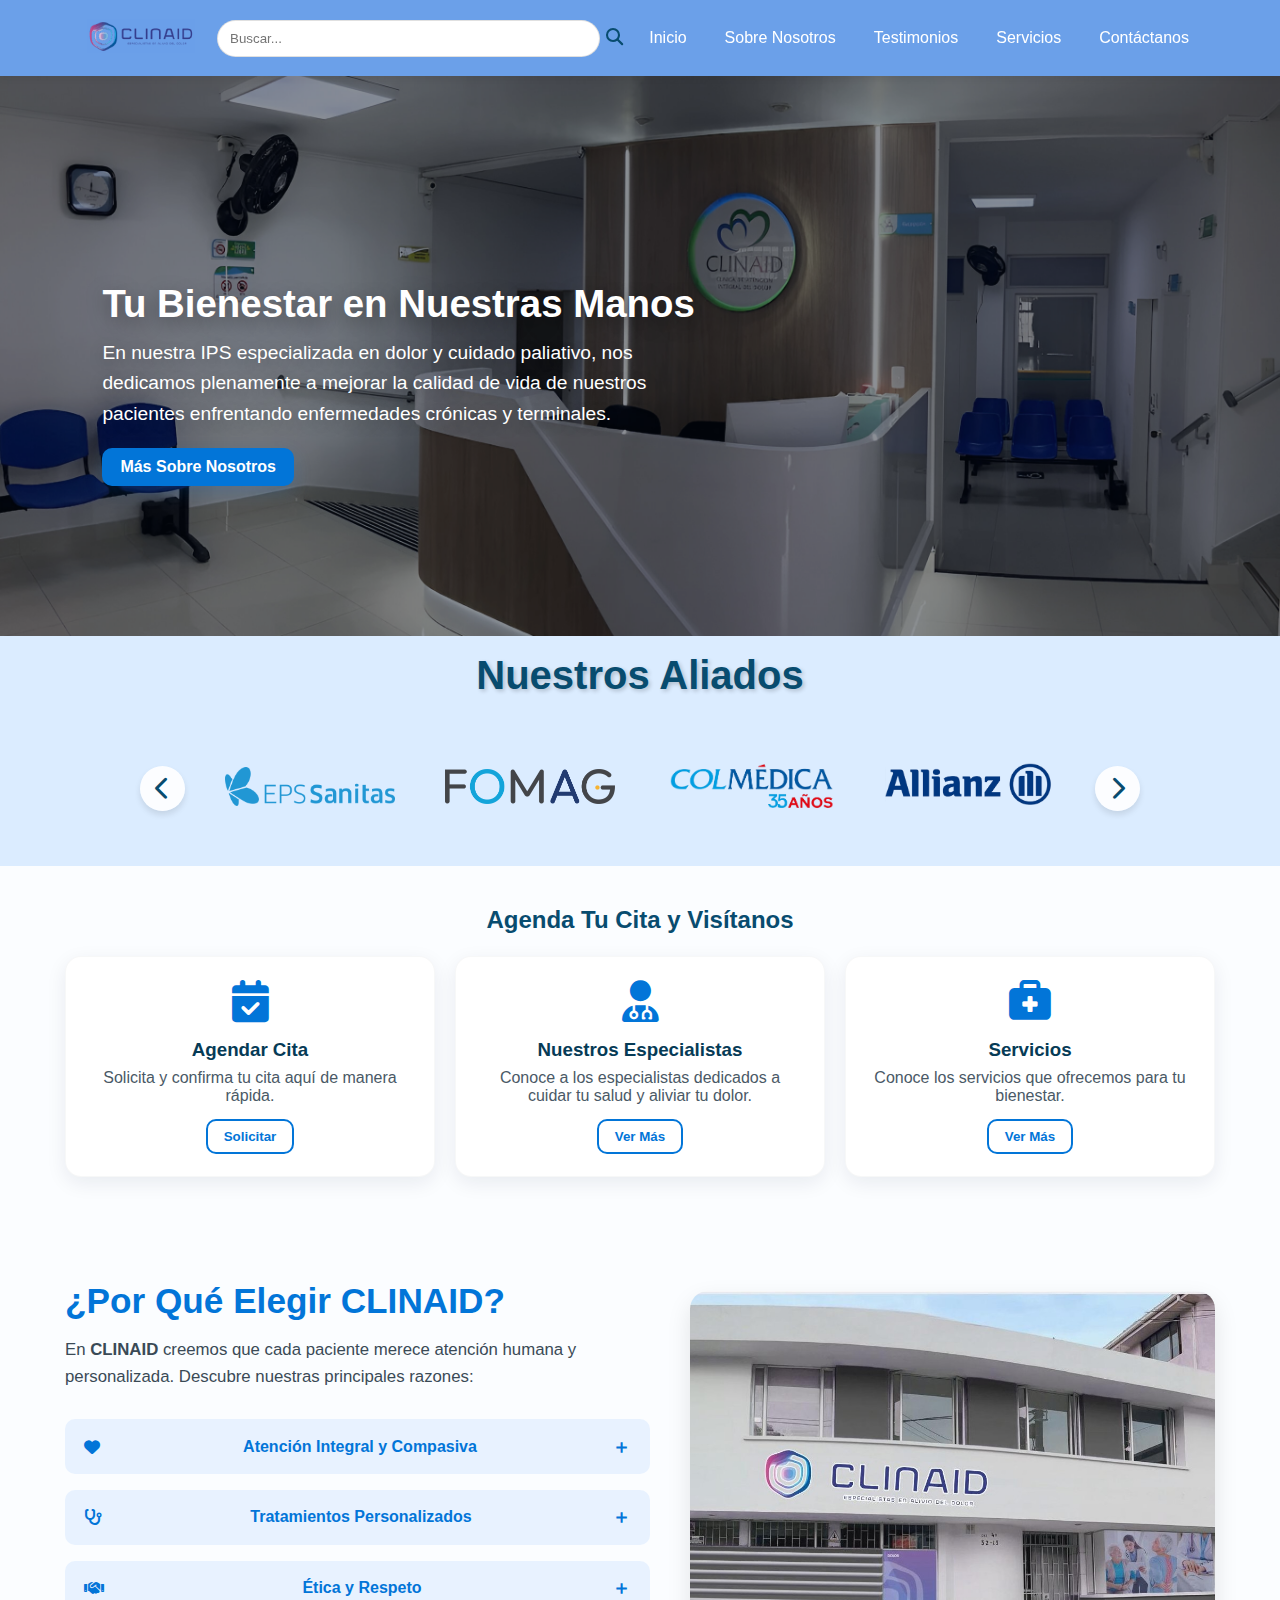
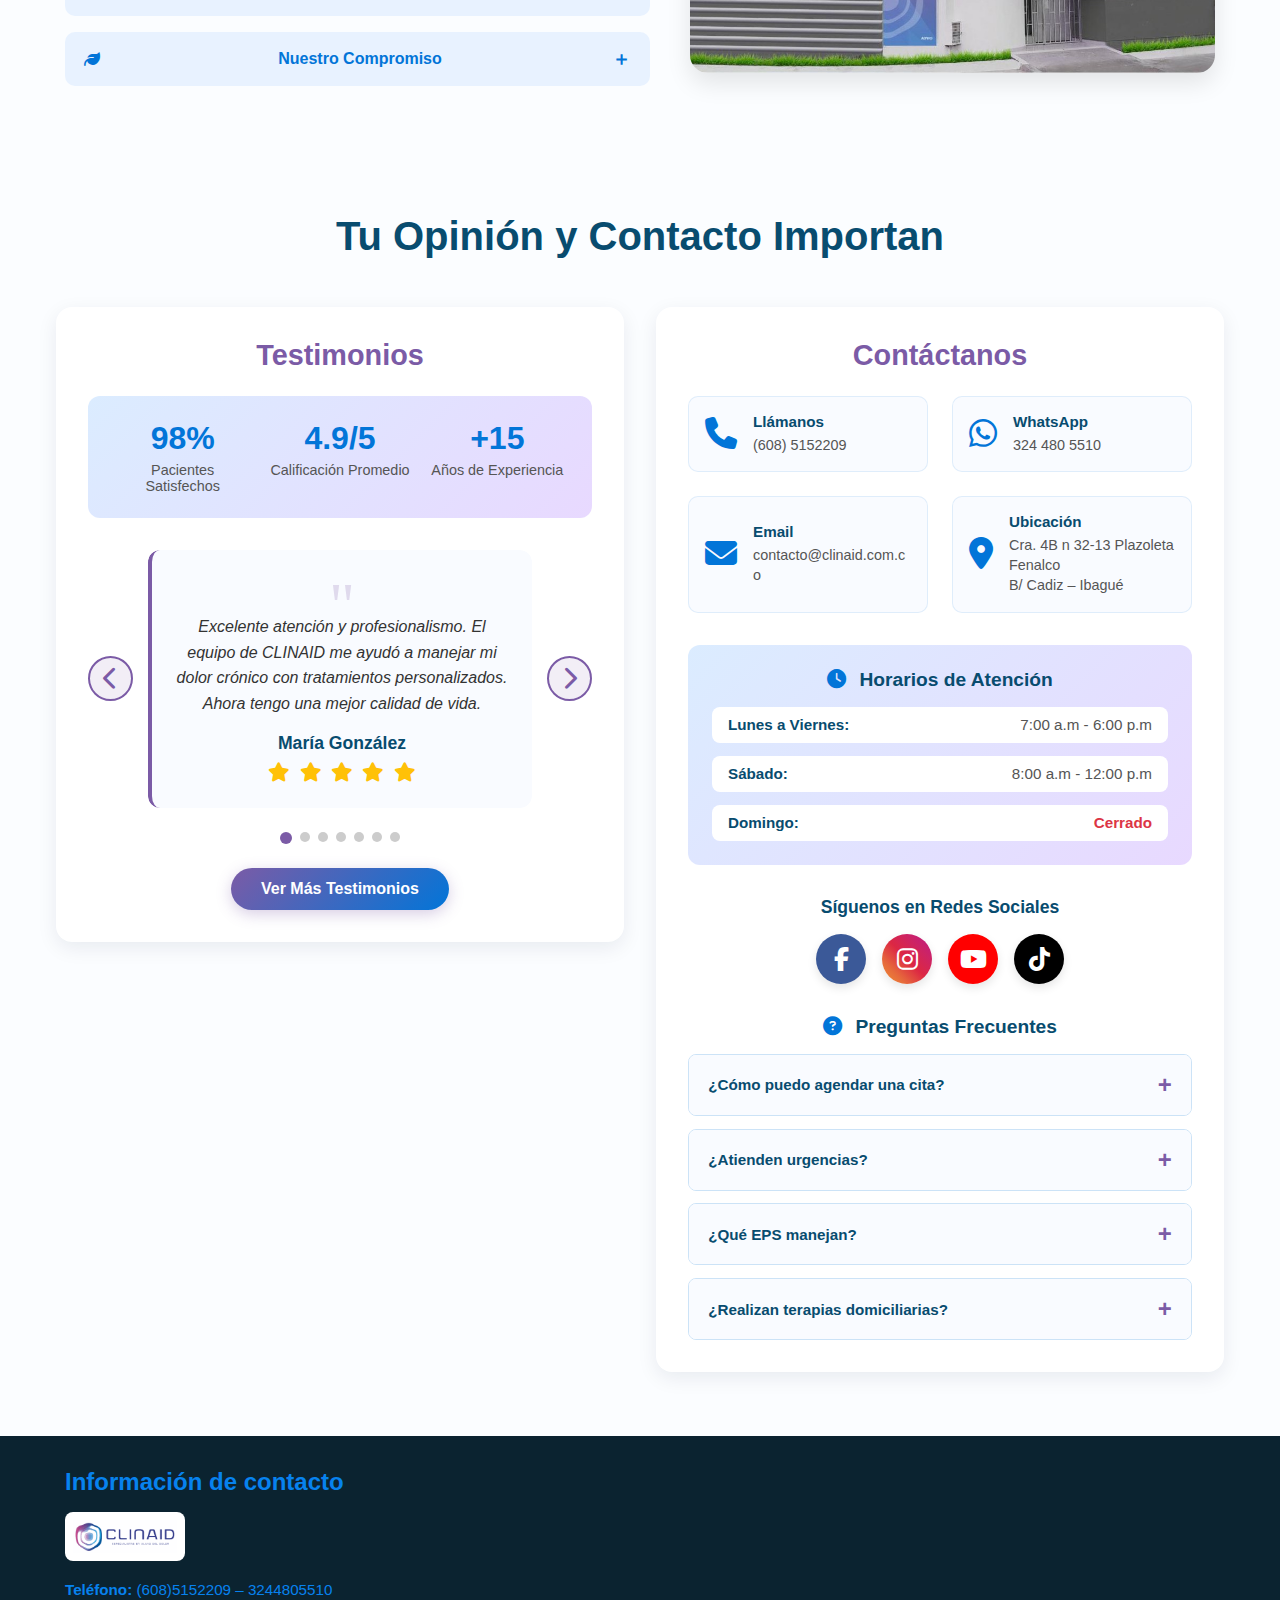
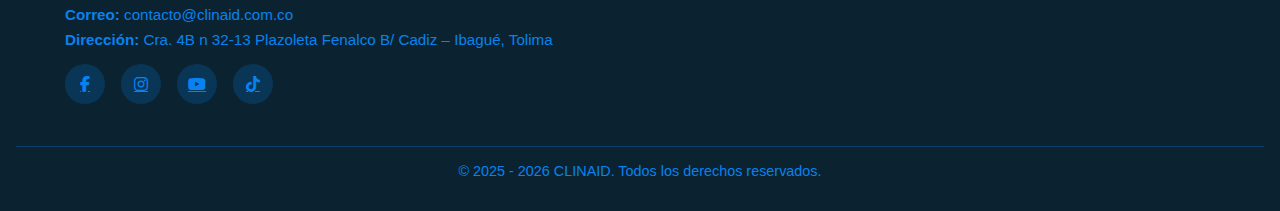
<file: HTML/index.html>
<!DOCTYPE html>
<html lang="es">
<head>
  <meta charset="UTF-8" />
  <meta name="viewport" content="width=device-width, initial-scale=1.0" />
  <title>CLINAID - Tu Bienestar en Nuestras Manos</title>
  
  <!-- FontAwesome CDN -->
  <link rel="stylesheet" href="https://cdnjs.cloudflare.com/ajax/libs/font-awesome/6.5.1/css/all.min.css">
  
  <!-- CSS principal -->
  <link rel="stylesheet" href="../CSS/index.css">
</head>

<body>
  <!-- ======================== HEADER ======================== -->
  <header class="site-header">
    <div class="header-inner">
      
      <!-- LOGO DE LA CLÍNICA -->
      <div class="logo">
        <a href="../HTML/index.html"><img src="../Imagenes/logoClinaid.png" alt="Logo CLINAID" class="logo-img"></a>
      </div>

            
            <!-- BARRA DE BÚSQUEDA -->
      <div class="search" id="search-wrapper">
        <input
          type="text"
          id="search-input"
          placeholder="Buscar..."
          aria-label="Buscar"
          aria-autocomplete="list"
          aria-controls="search-suggestions"
          aria-expanded="false"
          autocomplete="off"
        >
        
        <button id="search-btn" aria-label="Buscar">
          <i class="fa-solid fa-magnifying-glass"></i>
        </button>

        <!-- Lista de sugerencias -->
        <ul id="search-suggestions" role="listbox" class="suggestions"></ul>
      </div>


      <!-- BOTÓN DE MENÚ -->
      <div class="menu-toggle" id="menu-toggle" aria-label="Abrir menú">
        <i class="fa-solid fa-bars"></i>
      </div>

      <!-- MENÚ DE NAVEGACIÓN PRINCIPAL -->
      <nav class="nav" id="nav">
        <ul>
          <li><a href="../HTML/index.html" class="nav-link">Inicio</a></li>
          <li><a href="../HTML/sobreNosotros.html" class="nav-link">Sobre Nosotros</a></li>
          <li><a href="../HTML/testimonios.html" class="nav-link">Testimonios</a></li>
          <li><a href="../HTML/servicios.html" class="nav-link">Servicios</a></li>
          <li><a href="#contactanos" class="nav-link">Contáctanos</a></li>
        </ul>
      </nav>
    </div>
  </header>

  <!-- ======================== SECCIÓN HERO / BANNER ======================== -->
  <section id="inicio" class="hero" aria-label="Banner principal">
    <div class="hero-overlay">
      <div class="hero-content">
        <h2>Tu Bienestar en Nuestras Manos</h2>
        <p>
          En nuestra IPS especializada en dolor y cuidado paliativo, nos dedicamos plenamente 
          a mejorar la calidad de vida de nuestros pacientes enfrentando enfermedades crónicas 
          y terminales.
        </p>
        <a class="btn btn-primary" href="../HTML/sobreNosotros.html">Más Sobre Nosotros</a>
      </div>
    </div>
  </section>

  <!-- ======================== SECCIÓN ALIADOS ======================== -->
  <section class="seccion-aliados">
    <h2 class="titulo-aliados">Nuestros Aliados</h2>
    
    <div class="carrusel-wrapper">
      <!-- Botón anterior -->
      <button class="carrusel-btn btn-anterior" id="btnAnterior">
        <span><i class="fa-solid fa-chevron-left"></i></span>
      </button>

      <!-- Contenedor del carrusel -->
      <div class="carrusel-container">
        <div class="carrusel-track" id="carruselTrack">
          <!-- Logos originales -->
          <div class="carrusel-item">
            <div class="logo-box">
              <a href="https://www.epssanitas.com/usuarios/web/nuevo-portal-eps#gsc.tab=0" target="_blank" rel="noopener noreferrer">
                <img src="../Imagenes/epsSanitasLogo.png" class="aliado-logo" alt="EPS Sanitas">
              </a>
            </div>
          </div>
          <div class="carrusel-item">
            <div class="logo-box">
              <a href="https://www.fomag.gov.co/" target="_blank" rel="noopener noreferrer">
                <img src="../Imagenes/fomagLogo.png" class="aliado-logo" alt="Fomag">
              </a>
            </div>
          </div>
          <div class="carrusel-item">
            <div class="logo-box">
              <a href="https://www.colmedica.com/Paginas/Home.aspx" target="_blank" rel="noopener noreferrer">
                <img src="../Imagenes/colmedicaLogo.png" class="aliado-logo" alt="Colmedica">
              </a>
            </div>
          </div>
          <div class="carrusel-item">
            <div class="logo-box">
              <a href="https://www.allianz.co/seguros/personas/salud.html?gad_source=1#formulario?utm_source=google&utm_medium=search&utm_campaign=always-on&utm_term=cpc&utm_content=allianz-salud" target="_blank" rel="noopener noreferrer">
                <img src="../Imagenes/allianzLogo.png" class="aliado-logo" alt="Allianz">
              </a>
            </div>
          </div>
          <div class="carrusel-item">
            <div class="logo-box">
              <a href="https://www.epssura.com/" target="_blank" rel="noopener noreferrer">
                <img src="../Imagenes/grupoSuraLogo.png" class="aliado-logo" alt="Grupo Sura">
              </a>
            </div>
          </div>
          <div class="carrusel-item">
            <div class="logo-box">
              <a href="https://www.colsanitas.com/" target="_blank" rel="noopener noreferrer">
                <img src="../Imagenes/colsanitasLogo.png" class="aliado-logo" alt="Colsanitas">
              </a>
            </div>
          </div>
          <div class="carrusel-item">
            <div class="logo-box">
              <a href="https://saludtotal.com.co/" target="_blank" rel="noopener noreferrer">
                <img src="../Imagenes/saludTotalLogo.png" class="aliado-logo" alt="Salud Total">
              </a>
            </div>
          </div>

          <!-- Logos duplicados para efecto infinito -->
          <div class="carrusel-item">
            <div class="logo-box">
              <a href="https://www.epssanitas.com/usuarios/web/nuevo-portal-eps#gsc.tab=0" target="_blank" rel="noopener noreferrer">
                <img src="../Imagenes/epsSanitasLogo.png" class="aliado-logo" alt="EPS Sanitas">
              </a>
            </div>
          </div>
          <div class="carrusel-item">
            <div class="logo-box">
              <a href="https://www.fomag.gov.co/" target="_blank" rel="noopener noreferrer">
                <img src="../Imagenes/fomagLogo.png" class="aliado-logo" alt="Fomag">
              </a>
            </div>
          </div>
          <div class="carrusel-item">
            <div class="logo-box">
              <a href="https://www.colmedica.com/Paginas/Home.aspx" target="_blank" rel="noopener noreferrer">
                <img src="../Imagenes/colmedicaLogo.png" class="aliado-logo" alt="Colmedica">
              </a>
            </div>
          </div>
          <div class="carrusel-item">
            <div class="logo-box">
              <a href="https://www.allianz.co/seguros/personas/salud.html?gad_source=1#formulario?utm_source=google&utm_medium=search&utm_campaign=always-on&utm_term=cpc&utm_content=allianz-salud" target="_blank" rel="noopener noreferrer">
                <img src="../Imagenes/allianzLogo.png" class="aliado-logo" alt="Allianz">
              </a>
            </div>
          </div>
        </div>
      </div>

      <!-- Botón siguiente -->
      <button class="carrusel-btn btn-siguiente" id="btnSiguiente">
        <span><i class="fa-solid fa-chevron-right"></i></span>
      </button>
    </div>
  </section>

  <!-- ======================== SECCIÓN SERVICIOS / AGENDA ======================== -->
  <section id="servicios" class="servicios">
    <h2>Agenda Tu Cita y Visítanos</h2>

    <div class="servicios-container">
      <!-- Tarjeta 1: Agendar cita -->
      <article class="servicio-card">
        <div class="icono"><i class="fa-solid fa-calendar-check"></i></div>
        <h3>Agendar Cita</h3>
        <p>Solicita y confirma tu cita aquí de manera rápida.</p>
        <a href="https://landbot.online/v3/H-3239926-UYNQLOYO7XOQQYPA/index.html" target="_blank" rel="noopener noreferrer"><button class="btn btn-outline">Solicitar</button></a>
      </article>
      
      <!-- Tarjeta 2: Nuestros especialistas -->
      <article class="servicio-card">
        <div class="icono"><i class="fa-solid fa-user-doctor"></i></div>
        <h3>Nuestros Especialistas</h3>
        <p>Conoce a los especialistas dedicados a cuidar tu salud y aliviar tu dolor.</p>
        <a href="../HTML/nuestrosEspecialistas.html" target="_parent" rel="noopener noreferrer"><button class="btn btn-outline">Ver Más</button></a>
      </article>

            <!-- Tarjeta 3: Servicios -->
      <article class="servicio-card">
        <div class="icono"><i class="fa-solid fa-briefcase-medical"></i></div>
        <h3>Servicios</h3>
        <p>Conoce los servicios que ofrecemos para tu bienestar.</p>
        <a href="../HTML/servicios.html" target="_parent" rel="noopener noreferrer"><button class="btn btn-outline">Ver Más</button></a>
      </article>

    </div>
  </section>

  <!-- ======================== SECCIÓN: ¿POR QUÉ ELEGIR CLINAID? ======================== -->
  <section id="porque-elegir" class="porque-elegir">
    <div class="porque-elegir-container">
      <div class="porque-elegir-texto">
        <h2>¿Por Qué Elegir <span>CLINAID</span>?</h2>
        <p class="intro">
          En <strong>CLINAID</strong> creemos que cada paciente merece atención humana y personalizada.
          Descubre nuestras principales razones:
        </p>

        <!-- Acordeón -->
        <div class="acordeon">
          <!-- Item 1 del acordeón -->
          <div class="item">
            <button class="acordeon-titulo">
              <i class="fa-solid fa-heart"></i> Atención Integral y Compasiva
            </button>
            <div class="acordeon-contenido">
              <p>
                Brindamos un acompañamiento humano, cercano y profesional, enfocado en aliviar el sufrimiento físico y emocional de nuestros pacientes y sus familias.
              </p>
            </div>
          </div>

          <!-- Item 2 del acordeón -->
          <div class="item">
            <button class="acordeon-titulo">
              <i class="fa-solid fa-stethoscope"></i> Tratamientos Personalizados
            </button>
            <div class="acordeon-contenido">
              <p>
                Nuestro equipo trabaja con dedicación y evidencia científica para ofrecer tratamientos adaptados a las necesidades individuales de cada persona.
              </p>
            </div>
          </div>

          <!-- Item 3 del acordeón -->
          <div class="item">
            <button class="acordeon-titulo">
              <i class="fa-solid fa-handshake"></i> Ética y Respeto
            </button>
            <div class="acordeon-contenido">
              <p>
                Nos distinguimos por una ética de cuidado centrada en la dignidad, el respeto y la empatía, garantizando un apoyo continuo y humano durante todo el proceso de enfermedad.
              </p>
            </div>
          </div>

          <!-- Item 4 del acordeón -->
          <div class="item">
            <button class="acordeon-titulo">
              <i class="fa-solid fa-leaf"></i> Nuestro Compromiso
            </button>
            <div class="acordeon-contenido">
              <p>
                En CLINAID, creemos que cada momento cuenta. Por eso acompañamos a nuestros pacientes con compromiso, sensibilidad y excelencia profesional.
              </p>
            </div>
          </div>
        </div>
      </div>

      <div class="porque-elegir-imagen">
        <img src="../Imagenes/fachada2.jpg" alt="Equipo CLINAID">
      </div>
    </div>
  </section>

  <!-- ======================== SECCIÓN: TU OPINIÓN Y CONTACTO IMPORTAN ======================== -->
  <section id="opinion-contacto" class="opinion-contacto-section">
    <h2 class="titulo-principal-seccion">Tu Opinión y Contacto Importan</h2>

    <div class="opinion-contacto-container">
      <!-- ===================== SUBSECCIÓN: TESTIMONIOS ===================== -->
      <div class="testimonios-wrapper">
        <h3 class="subtitulo-seccion">Testimonios</h3>

        <!-- ESTADÍSTICAS DE SATISFACCIÓN -->
        <div class="estadisticas-satisfaccion">
          <div class="stat-item">
            <div class="stat-numero">98%</div>
            <div class="stat-texto">Pacientes Satisfechos</div>
          </div>
          <div class="stat-item">
            <div class="stat-numero">4.9/5</div>
            <div class="stat-texto">Calificación Promedio</div>
          </div>
          <div class="stat-item">
            <div class="stat-numero">+15</div>
            <div class="stat-texto">Años de Experiencia</div>
          </div>
        </div>

        <!-- CARRUSEL DE TESTIMONIOS -->
        <div class="carrusel-testimonios-wrapper">
          <button class="testimonio-btn btn-prev" id="testimonioAnterior" aria-label="Testimonio anterior">
            <span><i class="fa-solid fa-chevron-left"></i></span>
          </button>

          <div class="carrusel-testimonios-container">
            <div class="carrusel-testimonios-track" id="testimoniosTrack">
              <!-- TESTIMONIO 1 -->
              <div class="testimonio-card">
                <div class="testimonio-contenido">
                  <div class="comillas">"</div>
                  <p class="testimonio-texto">
                    Excelente atención y profesionalismo. El equipo de CLINAID me ayudó a manejar mi dolor crónico con tratamientos personalizados. Ahora tengo una mejor calidad de vida.
                  </p>
                  <div class="testimonio-nombre">María González</div>
                  <div class="testimonio-estrellas">
                    <i class="fa-solid fa-star"></i>
                    <i class="fa-solid fa-star"></i>
                    <i class="fa-solid fa-star"></i>
                    <i class="fa-solid fa-star"></i>
                    <i class="fa-solid fa-star"></i>
                  </div>
                </div>
              </div>

              <!-- TESTIMONIO 2 -->
              <div class="testimonio-card">
                <div class="testimonio-contenido">
                  <div class="comillas">"</div>
                  <p class="testimonio-texto">
                    Me siento muy agradecido con todo el equipo. Su enfoque humano y compasivo hizo toda la diferencia durante mi tratamiento paliativo.
                  </p>
                  <div class="testimonio-nombre">Carlos Ramírez</div>
                  <div class="testimonio-estrellas">
                    <i class="fa-solid fa-star"></i>
                    <i class="fa-solid fa-star"></i>
                    <i class="fa-solid fa-star"></i>
                    <i class="fa-solid fa-star"></i>
                    <i class="fa-solid fa-star"></i>
                  </div>
                </div>
              </div>

              <!-- TESTIMONIO 3 -->
              <div class="testimonio-card">
                <div class="testimonio-contenido">
                  <div class="comillas">"</div>
                  <p class="testimonio-texto">
                    Llegué con mucho dolor y desconfianza, pero el trato tan cálido y profesional me devolvió la esperanza. Recomiendo CLINAID completamente.
                  </p>
                  <div class="testimonio-nombre">Ana Martínez</div>
                  <div class="testimonio-estrellas">
                    <i class="fa-solid fa-star"></i>
                    <i class="fa-solid fa-star"></i>
                    <i class="fa-solid fa-star"></i>
                    <i class="fa-solid fa-star"></i>
                    <i class="fa-solid fa-star"></i>
                  </div>
                </div>
              </div>

              <!-- TESTIMONIO 4 -->
              <div class="testimonio-card">
                <div class="testimonio-contenido">
                  <div class="comillas">"</div>
                  <p class="testimonio-texto">
                    Los especialistas son increíbles. Me explicaron cada paso del tratamiento y siempre estuvieron disponibles para resolver mis dudas.
                  </p>
                  <div class="testimonio-nombre">Jorge Herrera</div>
                  <div class="testimonio-estrellas">
                    <i class="fa-solid fa-star"></i>
                    <i class="fa-solid fa-star"></i>
                    <i class="fa-solid fa-star"></i>
                    <i class="fa-solid fa-star"></i>
                    <i class="fa-solid fa-star"></i>
                  </div>
                </div>
              </div>

              <!-- TESTIMONIO 5 -->
              <div class="testimonio-card">
                <div class="testimonio-contenido">
                  <div class="comillas">"</div>
                  <p class="testimonio-texto">
                    Mi experiencia fue maravillosa. Desde la recepción hasta los médicos, todos fueron muy amables y atentos. Me siento muy bien cuidada.
                  </p>
                  <div class="testimonio-nombre">Lucía Torres</div>
                  <div class="testimonio-estrellas">
                    <i class="fa-solid fa-star"></i>
                    <i class="fa-solid fa-star"></i>
                    <i class="fa-solid fa-star"></i>
                    <i class="fa-solid fa-star"></i>
                    <i class="fa-solid fa-star"></i>
                  </div>
                </div>
              </div>

              <!-- TESTIMONIO 6 -->
              <div class="testimonio-card">
                <div class="testimonio-contenido">
                  <div class="comillas">"</div>
                  <p class="testimonio-texto">
                    Después de visitar varios lugares, finalmente encontré en CLINAID el apoyo que necesitaba. Su enfoque integral cambió mi vida.
                  </p>
                  <div class="testimonio-nombre">Roberto Silva</div>
                  <div class="testimonio-estrellas">
                    <i class="fa-solid fa-star"></i>
                    <i class="fa-solid fa-star"></i>
                    <i class="fa-solid fa-star"></i>
                    <i class="fa-solid fa-star"></i>
                    <i class="fa-solid fa-star"></i>
                  </div>
                </div>
              </div>

              <!-- TESTIMONIO 7 -->
              <div class="testimonio-card">
                
                <div class="testimonio-contenido">
                  <div class="comillas">"</div>
                  <p class="testimonio-texto">
                    Increíble servicio. No solo trataron mi dolor físico, sino que también me brindaron apoyo emocional. Un equipo verdaderamente excepcional.
                  </p>
                  <div class="testimonio-nombre">Patricia Mendoza</div>
                  <div class="testimonio-estrellas">
                    <i class="fa-solid fa-star"></i>
                    <i class="fa-solid fa-star"></i>
                    <i class="fa-solid fa-star"></i>
                    <i class="fa-solid fa-star"></i>
                    <i class="fa-solid fa-star"></i>
                  </div>
                </div>
              </div>
            </div>
          </div>

          <button class="testimonio-btn btn-next" id="testimonioSiguiente" aria-label="Siguiente testimonio">
            <span><i class="fa-solid fa-chevron-right"></i></span>
          </button>
        </div>

        <!-- INDICADORES DE PUNTOS -->
        <div class="testimonios-indicadores" id="testimoniosIndicadores"></div>

        <!-- BOTÓN VER MÁS TESTIMONIOS -->
        <div class="testimonios-boton-container">
          <a href="../HTML/testimonios.html" target="_parent" rel="noopener noreferrer"><button class="btn btn-ver-testimonios">Ver Más Testimonios</button></a>
        </div>
      </div>

      <!-- ===================== SUBSECCIÓN: CONTÁCTANOS ===================== -->
      <div class="contactanos-wrapper">
        <h3 class="subtitulo-seccion" id="contactanos">Contáctanos</h3>

        <!-- INFORMACIÓN DE CONTACTO -->
        <div class="contacto-info-grid">
          <!-- Teléfonos -->
          <div class="contacto-item">
            <div class="contacto-icono"><i class="fa-solid fa-phone"></i></div>
            <div class="contacto-detalle">
              <h4>Llámanos</h4>
              <p>(608) 5152209</p>
            </div>
          </div>

          <!-- WhatsApp -->
          <div class="contacto-item">
            <div class="contacto-icono"><i class="fa-brands fa-whatsapp"></i></div>
            <div class="contacto-detalle">
              <h4>WhatsApp</h4>
              <p>324 480 5510</p>
            </div>
          </div>

          <!-- Email -->
          <div class="contacto-item">
            <div class="contacto-icono"><i class="fa-solid fa-envelope"></i></div>
            <div class="contacto-detalle">
              <h4>Email</h4>
              <p>contacto@clinaid.com.co</p>
            </div>
          </div>

          <!-- Ubicación -->
          <div class="contacto-item">
            <div class="contacto-icono"><i class="fa-solid fa-location-dot"></i></div>
            <div class="contacto-detalle">
              <h4>Ubicación</h4>
              <p>Cra. 4B n 32-13 Plazoleta Fenalco<br>B/ Cadiz – Ibagué</p>
            </div>
          </div>
        </div>

        <!-- HORARIOS DE ATENCIÓN -->
        <div class="horarios-atencion">
          <h4 class="horarios-titulo"><i class="fa-solid fa-clock"></i> Horarios de Atención</h4>
          <div class="horarios-lista">
            <div class="horario-item">
              <span class="dia">Lunes a Viernes:</span>
              <span class="hora">7:00 a.m - 6:00 p.m</span>
            </div>
            <div class="horario-item">
              <span class="dia">Sábado:</span>
              <span class="hora">8:00 a.m - 12:00 p.m</span>
            </div>
            <div class="horario-item">
              <span class="dia">Domingo:</span>
              <span class="hora cerrado">Cerrado</span>
            </div>
          </div>
        </div>

        <!-- REDES SOCIALES -->
        <div class="redes-sociales">
          <h4>Síguenos en Redes Sociales</h4>
          <div class="redes-iconos">
            <a href="https://www.facebook.com/p/Clinaid-61566122693156/" class="red-social facebook" aria-label="Facebook" target="_blank" rel="noopener noreferrer">
              <i class="fa-brands fa-facebook-f"></i>
            </a>
            <a href="https://www.instagram.com/clinaid_/?hl=es" class="red-social instagram" aria-label="Instagram" target="_blank" rel="noopener noreferrer">
              <i class="fa-brands fa-instagram"></i>
            </a> 
            <a href="https://www.youtube.com/@CCLINAID" class="red-social youtube" aria-label="YouTube" target="_blank" rel="noopener noreferrer">
              <i class="fa-brands fa-youtube"></i>
            </a>
            <a href="https://www.tiktok.com/@clinaid_" class="red-social tiktok" aria-label="TikTok" target="_blank" rel="noopener noreferrer">
              <i class="fa-brands fa-tiktok"></i>
            </a>
          </div>
        </div>

        <!-- FAQ (PREGUNTAS FRECUENTES) -->
        <div class="faq-section">
          <h4 class="faq-titulo"><i class="fa-solid fa-circle-question"></i> Preguntas Frecuentes</h4>
          
          <div class="faq-acordeon">
            <!-- FAQ 1 -->
            <div class="faq-item">
              <button class="faq-pregunta">
                ¿Cómo puedo agendar una cita?
              </button>
              <div class="faq-respuesta">
                <p>Puedes agendar tu cita llamando al (608) 5152209, por WhatsApp al 324 480 5510, o visitando nuestra sede directamente.</p>
              </div>
            </div>

            <!-- FAQ 2 -->
            <div class="faq-item">
              <button class="faq-pregunta">
                ¿Atienden urgencias?
              </button>
              <div class="faq-respuesta">
                <p>Sí, contamos con atención para urgencias relacionadas con el manejo del dolor. Llámanos para coordinar tu atención inmediata.</p>
              </div>
            </div>

            <!-- FAQ 3 -->
            <div class="faq-item">
              <button class="faq-pregunta">
                ¿Qué EPS manejan?
              </button>
              <div class="faq-respuesta">
                <p>Trabajamos con múltiples EPS incluyendo Sanitas, Fomag, Colmedica, Sura, Colsanitas, Salud Total, entre otras.</p>
              </div>
            </div>

            <!-- FAQ 4 -->
            <div class="faq-item">
              <button class="faq-pregunta">
                ¿Realizan terapias domiciliarias?
              </button>
              <div class="faq-respuesta">
                <p>Sí, ofrecemos servicios de atención domiciliaria para pacientes que requieren cuidados paliativos o tienen movilidad reducida.</p>
              </div>
            </div>
          </div>
        </div>
      </div>
    </div>
  </section>

  <!-- ======================== FOOTER ======================== -->
  <footer class="site-footer">
    <div class="footer-container">
      <div class="footer-info">
        <h2>Información de contacto</h2>
        <img src="../Imagenes/logoClinaid.png" alt="Logo de la empresa" class="footer-logo">
        <p><strong>Teléfono:</strong> (608)5152209 – 3244805510</p>
        <p><strong>Correo:</strong> contacto@clinaid.com.co</p>
        <p><strong>Dirección:</strong> Cra. 4B n 32-13 Plazoleta Fenalco B/ Cadiz – Ibagué, Tolima</p>

        <div class="footer-social">
          <a href="https://www.facebook.com/p/Clinaid-61566122693156/" target="_blank"><i class="fa-brands fa-facebook-f"></i></a>
          <a href="https://www.instagram.com/clinaid_/?hl=es" target="_blank"><i class="fa-brands fa-instagram"></i></a>
          <a href="https://www.youtube.com/@CCLINAID" target="_blank"><i class="fa-brands fa-youtube"></i></a>
          <a href="https://www.tiktok.com/@clinaid_" target="_blank"><i class="fa-brands fa-tiktok"></i></a>
        </div>
      </div>

      <div class="footer-map">
        <iframe 
          src="https://www.google.com/maps/embed?pb=!1m18!1m12!1m3!1d7955.716861873345!2d-75.23010790642091!3d4.437447199999993!2m3!1f0!2f0!3f0!3m2!1i1024!2i768!4f13.1!3m3!1m2!1s0x8e38c5158fe5ec5b%3A0xc3b2ca6e7bc9c339!2sCLINAID%20Clinica%20de%20atenci%C3%B3n%20integral%20del%20dolor!5e0!3m2!1ses!2sco!4v1762050843963!5m2!1ses!2sco" 
          width="100%" height="50%" style="border:0;" allowfullscreen="" loading="lazy">
        </iframe>
      </div>
    </div>

    <p>© 2025 - <span id="year"></span> CLINAID. Todos los derechos reservados.</p>
  </footer>

  <button id="btn-top" aria-label="Volver arriba">
    <i class="fa-solid fa-chevron-up"></i>
  </button>

  <script src="../JS/index.js"></script>


</body>
</html>
</file>
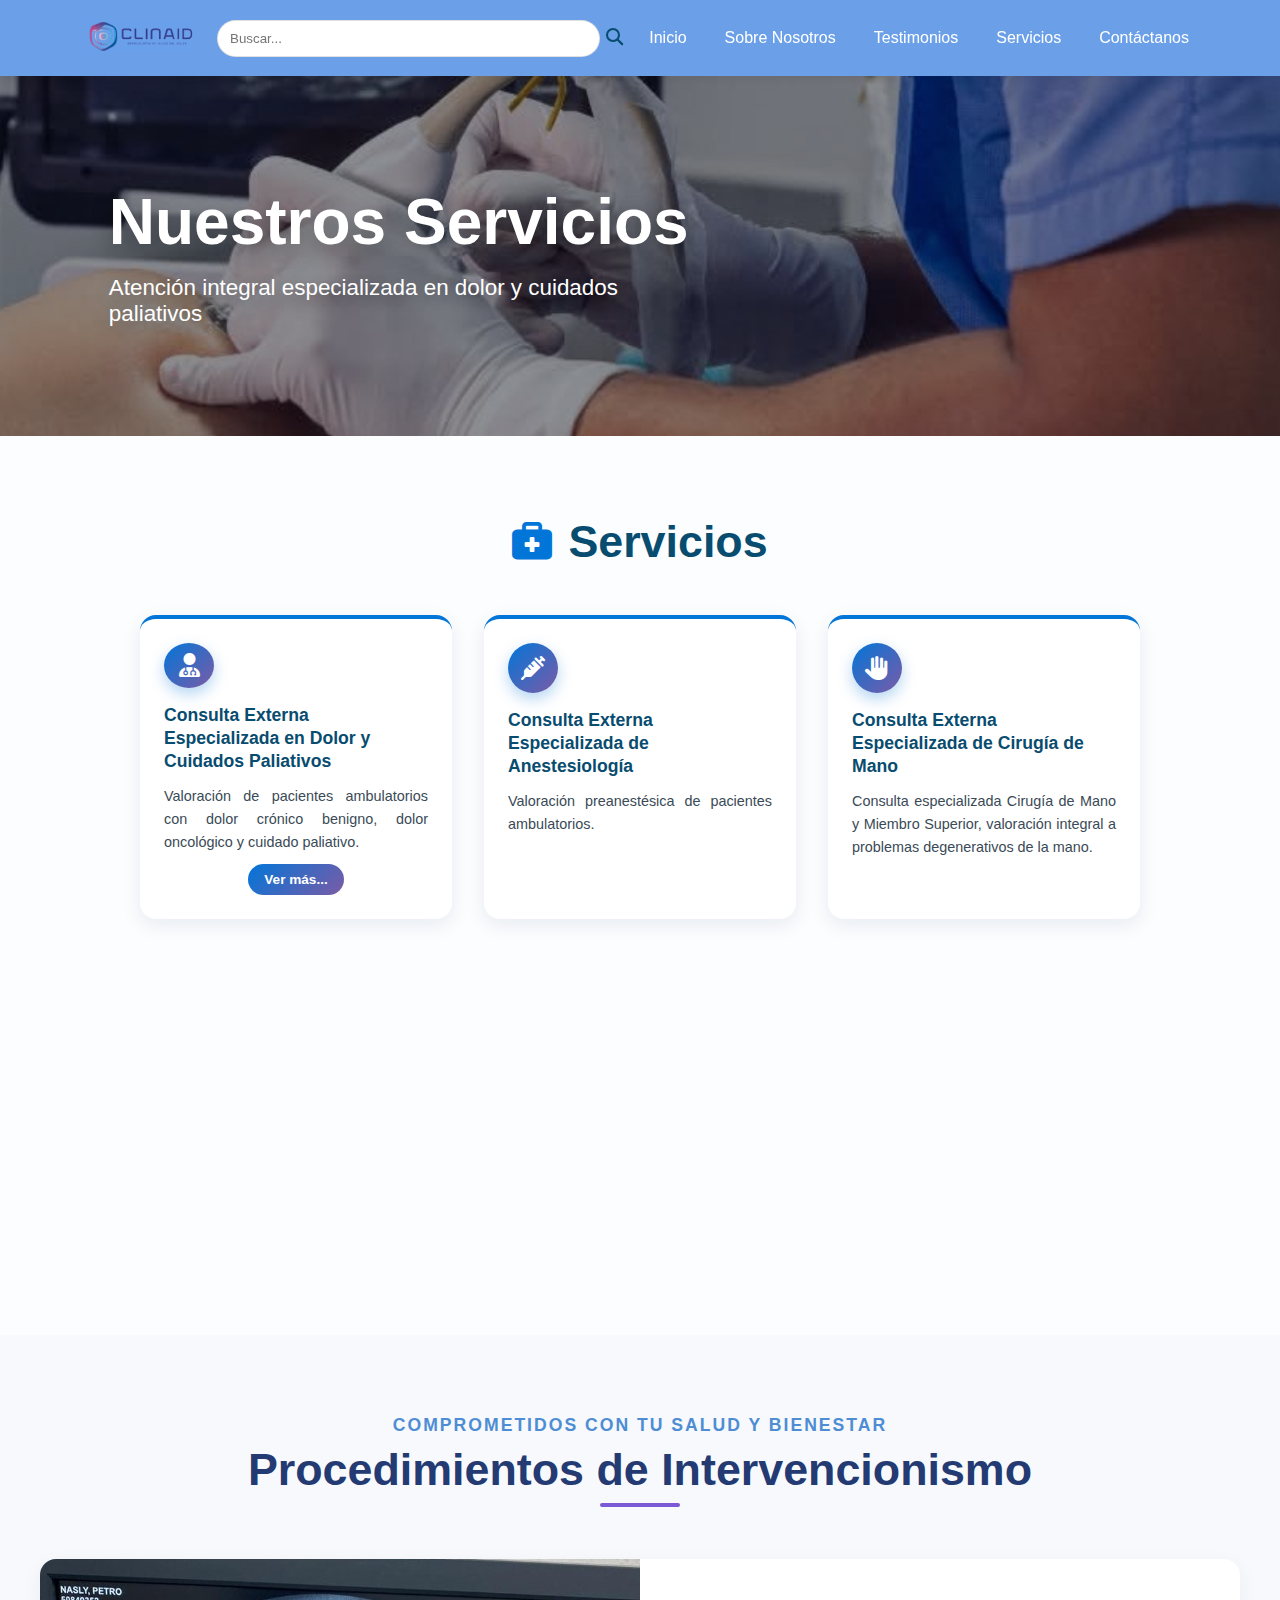
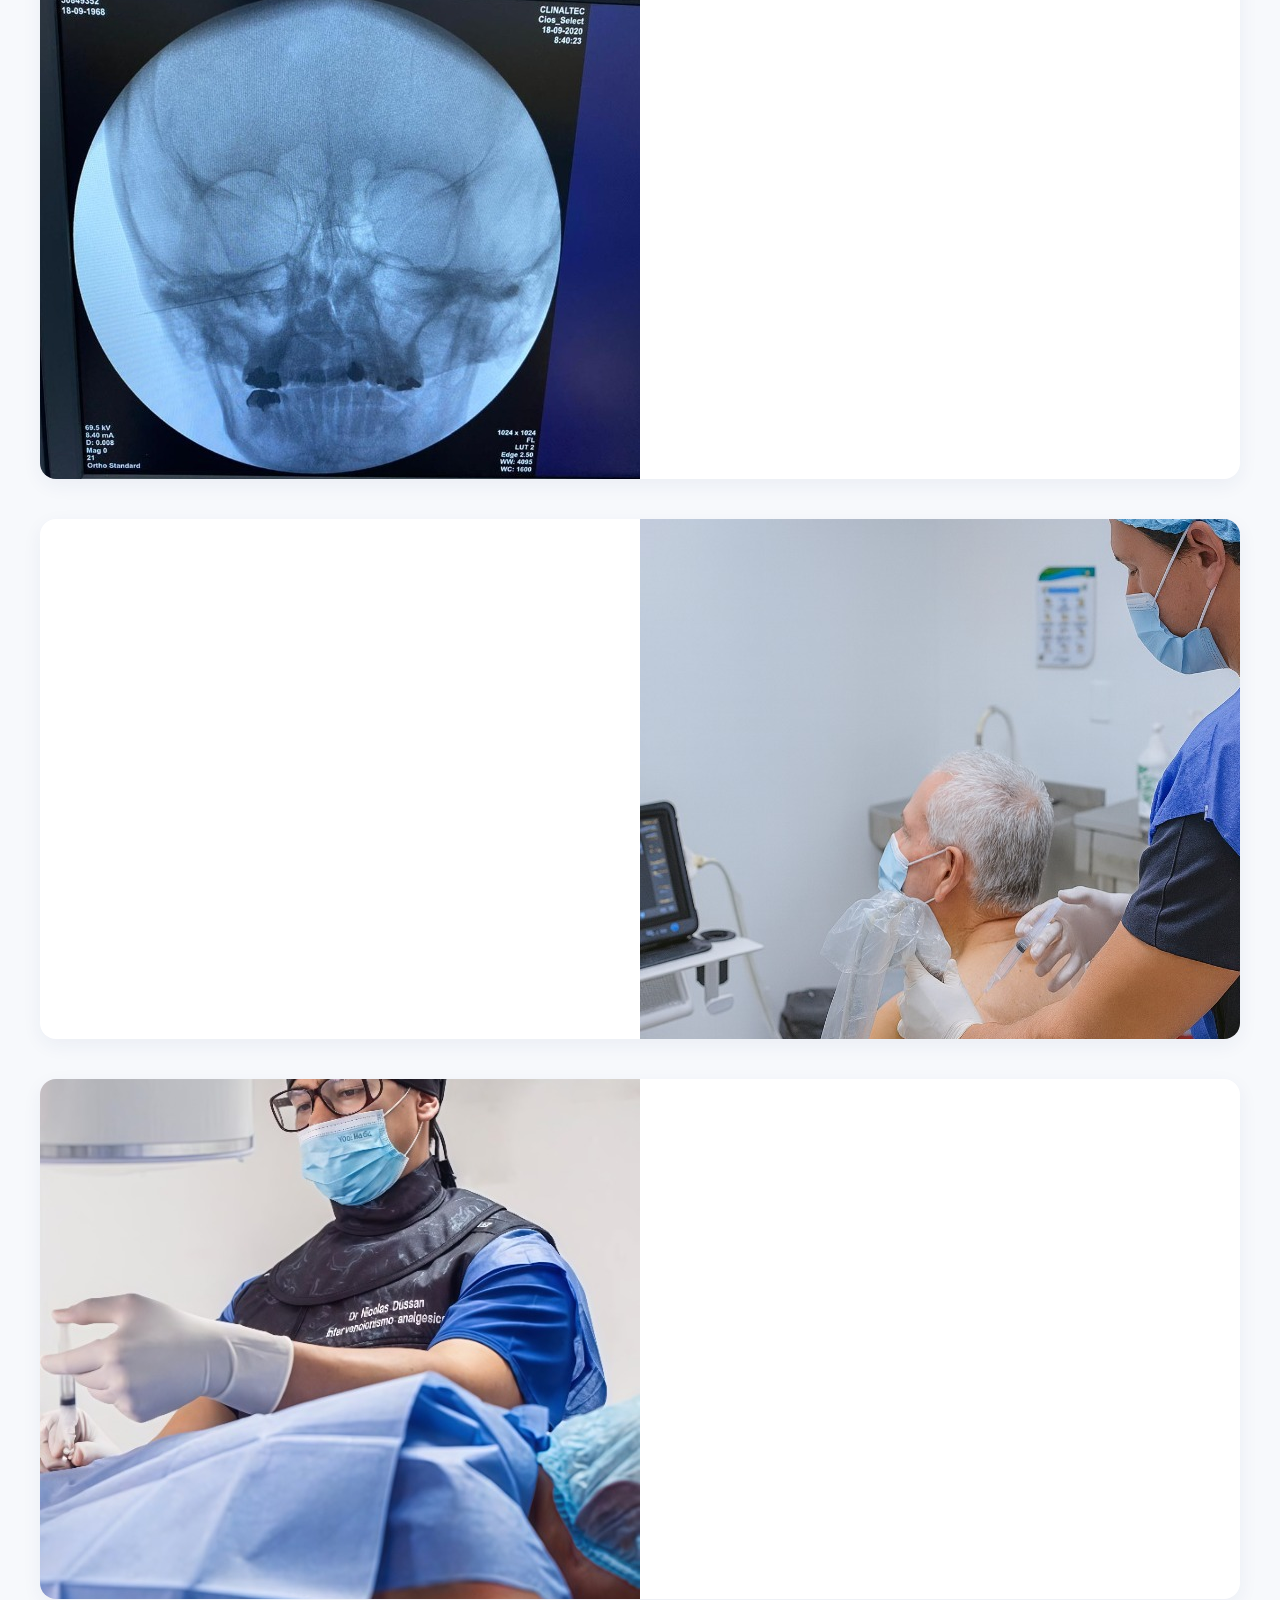
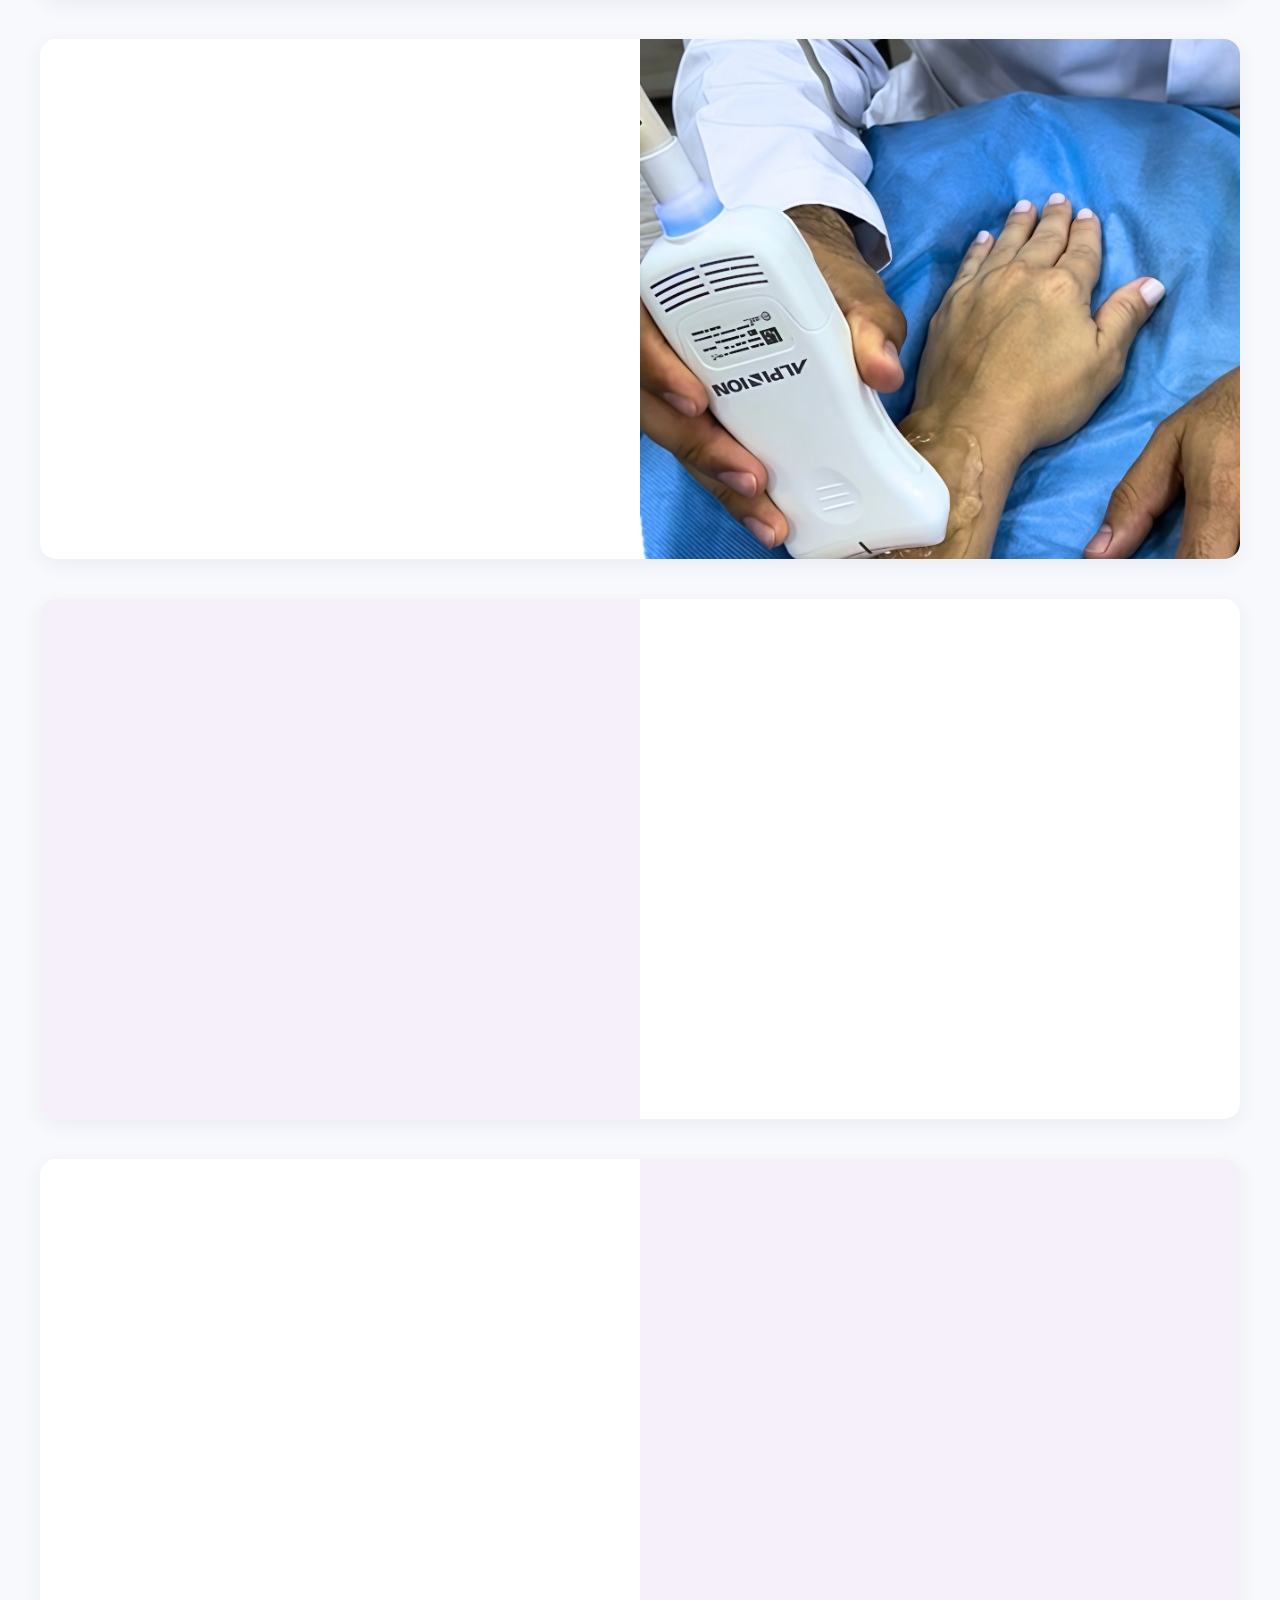
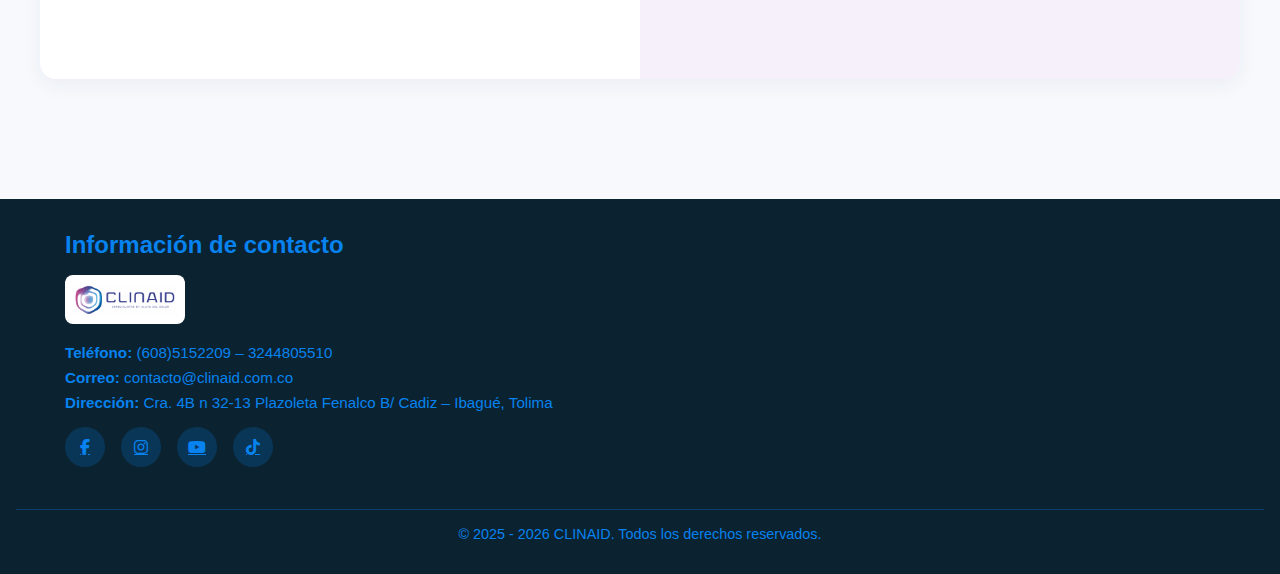
<file: HTML/servicios.html>
<!DOCTYPE html>
<html lang="es">
<head>
  <meta charset="UTF-8" />
  <meta name="viewport" content="width=device-width, initial-scale=1.0" />
  <title>Servicios - CLINAID</title>
  
  <!-- FontAwesome CDN -->
  <link rel="stylesheet" href="https://cdnjs.cloudflare.com/ajax/libs/font-awesome/6.5.1/css/all.min.css">
  
  <!-- CSS principal -->
  <link rel="stylesheet" href="../CSS/servicios.css">
</head>

<body>
  <!-- ======================== HEADER ======================== -->
  <header class="site-header">
    <div class="header-inner">
      
      <!-- LOGO DE LA CLÍNICA -->
      <div class="logo">
        <a href="../HTML/index.html"><img src="../Imagenes/logoClinaid.png" alt="Logo CLINAID" class="logo-img"></a>
      </div>

            <!-- BARRA DE BÚSQUEDA -->
      <div class="search" id="search-wrapper">
        <input
          type="text"
          id="search-input"
          placeholder="Buscar..."
          aria-label="Buscar"
          aria-autocomplete="list"
          aria-controls="search-suggestions"
          aria-expanded="false"
          autocomplete="off"
        >
        
        <button id="search-btn" aria-label="Buscar">
          <i class="fa-solid fa-magnifying-glass"></i>
        </button>

        <!-- Lista de sugerencias -->
        <ul id="search-suggestions" role="listbox" class="suggestions"></ul>
      </div>


      <!-- BOTÓN DE MENÚ -->
      <div class="menu-toggle" id="menu-toggle" aria-label="Abrir menú">
        <i class="fa-solid fa-bars"></i>
      </div>

      <!-- MENÚ DE NAVEGACIÓN PRINCIPAL -->
      <nav class="nav" id="nav">
        <ul>
          <li><a href="../HTML/index.html" class="nav-link">Inicio</a></li>
          <li><a href="../HTML/sobreNosotros.html" class="nav-link">Sobre Nosotros</a></li>
          <li><a href="../HTML/testimonios.html" class="nav-link">Testimonios</a></li>
          <li><a href="../HTML/servicios.html" class="nav-link">Servicios</a></li>
          <li><a href="../HTML/index.html#contactanos" class="nav-link">Contáctanos</a></li>
        </ul>
      </nav>
    </div>
  </header>

  <!-- ======================== BANNER SERVICIOS ======================== -->
  <section class="hero-servicios">
    <div class="hero-overlay">
      <div class="hero-content">
        <h1>Nuestros Servicios</h1>
        <p>Atención integral especializada en dolor y cuidados paliativos</p>
      </div>
    </div>
  </section>

  <!-- ======================== SECCIÓN: SERVICIOS PRINCIPALES ======================== -->
  <section class="servicios-principales">
    <div class="container-servicios">
      <div class="intro-servicios">
        <div class="icono-titulo">
          <i class="fa-solid fa-briefcase-medical"></i>
          <h2>Servicios</h2>
        </div>
      </div>

      <!-- Grid de Servicios -->
      <div class="servicios-grid">
        
        <!-- Servicio 1 -->
        <article class="servicio-item">
          <div class="servicio-icono">
            <i class="fa-solid fa-user-doctor"></i>
          </div>
          <h3>Consulta Externa Especializada en Dolor y Cuidados Paliativos</h3>
          <p>
            Valoración de pacientes ambulatorios con dolor crónico benigno, dolor oncológico y cuidado paliativo.
          </p>
          <p class="detalle-adicional">
            <strong>Duración:</strong> Primera vez 30 minutos, controles 20 minutos.
          </p>
          <div class="destacado">
            <i class="fa-solid fa-certificate"></i>
            <p>Contamos con el único especialista de la región certificado por el instituto mundial del Dolor FIPP, WIP.</p>
          </div>
        </article>

        <!-- Servicio 2 -->
        <article class="servicio-item">
          <div class="servicio-icono">
            <i class="fa-solid fa-syringe"></i>
          </div>
          <h3>Consulta Externa Especializada de Anestesiología</h3>
          <p>
            Valoración preanestésica de pacientes ambulatorios.
          </p>
        </article>

        <!-- Servicio 3 -->
        <article class="servicio-item">
          <div class="servicio-icono">
            <i class="fa-solid fa-hand"></i>
          </div>
          <h3>Consulta Externa Especializada de Cirugía de Mano</h3>
          <p>
            Consulta especializada Cirugía de Mano y Miembro Superior, valoración integral a problemas degenerativos de la mano.
          </p>
        </article>

        <!-- Servicio 4 -->
        <article class="servicio-item">
          <div class="servicio-icono">
            <i class="fa-solid fa-heartbeat"></i>
          </div>
          <h3>Intervencionismo Analgésico</h3>
          <p>
            Procedimientos intervencionistas con el fin de lograr alivio del dolor severo de cualquier origen, según criterio médico.
          </p>
          <p class="detalle-adicional">
            Dichos procedimientos derivados de la consulta externa se realizarán en salas de cirugía o sala de procedimientos de dolor, según aplique con fluoroscopia o ecografía y radiofrecuencia (disponibilidad del equipo).
          </p>
          <p class="estadistica">
            <i class="fa-solid fa-chart-line"></i>
            Se estima el 25% a 30% de pacientes valorados en la consulta externa requerirán procedimientos analgésicos.
          </p>
        </article>

        <!-- Servicio 5 -->
        <article class="servicio-item">
          <div class="servicio-icono">
            <i class="fa-solid fa-pills"></i>
          </div>
          <h3>Servicio Farmacéutico</h3>
          <p>
            Medicamentos especializados para manejo del dolor y medicamentos de control especial.
          </p>
        </article>

      </div>
    </div>
  </section>

  <!-- ======================== SECCIÓN: PROCEDIMIENTOS DE INTERVENCIONISMO (INTERCALADO + VER MÁS) ======================== -->
  <section class="section-procedimientos">
    <div class="procedimientos-container">
        
        <!-- Encabezado central -->
        <div class="procedimientos-header">
          <p class="subtitulo">Comprometidos con tu salud y bienestar</p>
          <h2>Procedimientos de Intervencionismo</h2>
        </div>

        <!-- Bloque 1: Cabeza y Cara -->
        <div class="procedimiento-categoria" data-modal-id="cabeza">
          <div class="categoria-imagen">
            <div class="imagen-contenedor">
              <img src="../Imagenes/cara.jpeg" alt="Procedimientos Cabeza y Cara" loading="lazy">
            </div>
          </div>
          <div class="categoria-contenido">
            <div class="categoria-titulo">
              <i class="fa-solid fa-check-circle"></i>
              <h3>Cabeza y Cara</h3>
            </div>
            <ul class="lista-procedimientos">
              <li>Bloqueo y Radiofrecuencia ganglio de Gasser y esfenopalatino.</li>
              <li>Bloqueo y radiofrecuencia de Nervios glosofaríngeo y ramas terminales del trigémino.</li>
              <li>Bloqueo y radiofrecuencia de Nervios Occipital mayor, menor y tercer nervio occipital.</li>
            </ul>
          </div>
          
        </div>

        <!-- Bloque 2: Región Cervical -->
        <div class="procedimiento-categoria" data-modal-id="cervical">
          <div class="categoria-contenido">
            <div class="categoria-titulo">
              <i class="fa-solid fa-check-circle"></i>
              <h3>Región Cervical</h3>
            </div>
            <ul class="lista-procedimientos">
              <li>Inyección diagnóstica de ramo mediano dorsal.</li>
              <li>Inyección epidural translaminar.</li>
              <li>Inyección periradicular por ecografía.</li>
              <li>Denervación por radiofrecuencia de ramo mediano dorsal.</li>
              <li>Bloqueo simpático de ganglio estrellado.</li>
            </ul>
          </div>
          <div class="categoria-imagen">
            <div class="imagen-contenedor">
              <img src="../Imagenes/cervicales.jpeg" alt="Región Cervical" class="imagen-irregular" loading="lazy">
            </div>
          </div>
        </div>

        <!-- Bloque 3: Región Torácica y Lumbosacra -->
        <div class="procedimiento-categoria" data-modal-id="toracica-lumbosacra">
          <div class="categoria-imagen">
            <div class="imagen-contenedor">
              <img src="../Imagenes/lumbosacra3.jpeg" alt="Región Torácica y Lumbosacra" class="imagen-irregular" loading="lazy">
            </div>
          </div>
          <div class="categoria-contenido">
            <div class="categoria-titulo">
              <i class="fa-solid fa-check-circle"></i>
              <h3>Región Torácica y Lumbosacra</h3>
            </div>
            <ul class="lista-procedimientos">
              <li>Inyección epidural translaminar y transforaminal.</li>
              <li>Inyección diagnóstica de ramo mediano dorsal.</li>
              <li>Inyección articulaciones facetarias.</li>
              <li>Denervación por radiofrecuencia de ramo mediano dorsal.</li>
              <li>Radiofrecuencia pulsada de Ganglio de la raíz Dorsal.</li>
              <li>Discografía Diagnóstica.</li>
              <li>Bloqueo simpático torácico o lumbares.</li>
              <li>Bloqueo y denervación por radiofrecuencia de Nervios esplácnicos.</li>
              <li>Bloqueo y neurolisis del plexo celiaco o hipogástrico.</li>
              <li>Bloqueo y neurolisis del ganglio impar o Walter.</li>
              <li>Adhesiolisis percutánea mecánica o química.</li>
            </ul>
            <button class="btn-ver-mas" data-modal-id="toracica-lumbosacra">
              Ver más... <i class="fa-solid fa-chevron-right"></i>
            </button>
          </div>
        </div>

        <!-- Bloque 4: Miembro Superior y Mano -->
        <div class="procedimiento-categoria" data-modal-id="mano">
          
          <div class="categoria-contenido">
            <div class="categoria-titulo">
              <i class="fa-solid fa-check-circle"></i>
              <h3>Miembro Superior y Mano</h3>
            </div>
            <ul class="lista-procedimientos">
              <li>Bloqueo de Nervio Periférico.</li>
              <li>Inyección de agente anestésico.</li>
              <li>Bloqueo nervios mediano, cubital y radial a nivel del antebrazo y muñeca.</li>
              <li>Bloqueo de nervios palmares y digitales.</li>
              <li>Bloqueo musculoesquelético de la mano y ligamentaria.</li>
              <li>Viscosuplementación.</li>
              <li>Plasma Rico en Plaquetas - PRP.</li>
            </ul>
          </div>
          <div class="categoria-imagen">
            <div class="imagen-contenedor">
              <img src="../Imagenes/miembrosuperior.jpeg" alt="Miembro Superior y Mano" class="imagen-irregular" loading="lazy">
            </div>
          </div>
        </div>

        <!-- Bloque 5: Dispositivos Implantables -->
        <div class="procedimiento-categoria" data-modal-id="dispositivos">
          <div class="categoria-imagen">
            <div class="imagen-contenedor">
              <img src="../Imagenes/implantables.jpeg" alt="Dispositivos Implantables" class="imagen-irregular" loading="lazy">
            </div>
          </div>
          <div class="categoria-contenido">
            <div class="categoria-titulo">
              <i class="fa-solid fa-check-circle"></i>
              <h3>Dispositivos Implantables</h3>
            </div>
            <ul class="lista-procedimientos">
              <li>Implantación, programación y manejo de neuroestimulación espinal cervical, torácica y lumbar.</li>
              <li>Implantación, programación y manejo de bombas programables para infusión de fármacos intratecales.</li>
            </ul>
            <div class="nota-medica">
              <i class="fa-solid fa-info-circle"></i>
              <strong>NOTA:</strong> Todos los dispositivos implantables son realizados por dos intervencionistas algesiologos debidamente titulados en el país, con instalaciones idóneas.
            </div>
            <button class="btn-ver-mas" data-modal-id="dispositivos">
              Ver más... <i class="fa-solid fa-chevron-right"></i>
            </button>
          </div>
          
        </div>

        <!-- Bloque 6: Musculoesquelético y Analgesia Regional -->
        <div class="procedimiento-categoria" data-modal-id="musculoesqueletico">
          
          <div class="categoria-contenido">
            <div class="categoria-titulo">
              <i class="fa-solid fa-check-circle"></i>
              <h3>Musculoesquelético y Analgesia Regional</h3>
            </div>
            <ul class="lista-procedimientos">
              <li>Bloqueo y radiofrecuencia de nervios periféricos: supraescapular, occipital, ilioinguinal, intercostal, genitofemoral, safeno, geniculados, etc.</li>
              <li>Colocación catéteres perineurales para infusión continua.</li>
              <li>Inyección de articulaciones, bursas y uniones tendinosas de hombro, codo, cadera, rodilla.</li>
              <li>Inyección y radiofrecuencia de articulación sacroilíaca.</li>
              <li>Inyección musculo Piriforme.</li>
              <li>Inyección de puntos miofasciales.</li>
              <li>Inyección de toxina botulínica e fenolizaciones de puntos unión mioneural.</li>
              <li>Bloqueo de cicatrices y neuroma.</li>
              <li>Terapia regenerativa articular, columna vertebral, musculoesquelética – ligamentaria.</li>
            </ul>
            <button class="btn-ver-mas" data-modal-id="musculoesqueletico">
              Ver más... <i class="fa-solid fa-chevron-right"></i>
            </button>
          </div>
          <div class="categoria-imagen">
            <div class="imagen-contenedor">
              <img src="../Imagenes/interv.jpeg" alt="Musculoesquelético" class="imagen-irregular" loading="lazy">
            </div>
          </div>
        </div>

    </div>
  </section>

  <!-- ======================== FOOTER ======================== -->
  <footer class="site-footer">
    <div class="footer-container">
      <div class="footer-info">
        <h2>Información de contacto</h2>
        <img src="../Imagenes/logoClinaid.png" alt="Logo de la empresa" class="footer-logo">
        <p><strong>Teléfono:</strong> (608)5152209 – 3244805510</p>
        <p><strong>Correo:</strong> contacto@clinaid.com.co</p>
        <p><strong>Dirección:</strong> Cra. 4B n 32-13 Plazoleta Fenalco B/ Cadiz – Ibagué, Tolima</p>

        <div class="footer-social">
          <a href="https://www.facebook.com/p/Clinaid-61566122693156/" target="_blank"><i class="fa-brands fa-facebook-f"></i></a>
          <a href="https://www.instagram.com/clinaid_/?hl=es" target="_blank"><i class="fa-brands fa-instagram"></i></a>
          <a href="https://www.youtube.com/@CCLINAID" target="_blank"><i class="fa-brands fa-youtube"></i></a>
          <a href="https://www.tiktok.com/@clinaid_" target="_blank"><i class="fa-brands fa-tiktok"></i></a>
        </div>
      </div>

      <div class="footer-map">
        <iframe 
          src="https://www.google.com/maps/embed?pb=!1m18!1m12!1m3!1d7955.716861873345!2d-75.23010790642091!3d4.437447199999993!2m3!1f0!2f0!3f0!3m2!1i1024!2i768!4f13.1!3m3!1m2!1s0x8e38c5158fe5ec5b%3A0xc3b2ca6e7bc9c339!2sCLINAID%20Clinica%20de%20atenci%C3%B3n%20integral%20del%20dolor!5e0!3m2!1ses!2sco!4v1762050843963!5m2!1ses!2sco" 
          width="100%" height="50%" style="border:0;" allowfullscreen="" loading="lazy">
        </iframe>
      </div>
    </div>

    <p>© 2025 - <span id="year"></span> CLINAID. Todos los derechos reservados.</p>
  </footer>

  <button id="btn-top" aria-label="Volver arriba">
    <i class="fa-solid fa-chevron-up"></i>
  </button>

  <script src="../JS/servicios.js"></script>
</body>
</html>
</file>
<file: CSS/index.css>
/* ==========================================================
   RESET BÁSICO
   ========================================================== */
* { 
  box-sizing: border-box; 
  margin: 0; 
  padding: 0; 
}
body { 
  height: 100%; 
  font-family: "Segoe UI", Roboto, Arial, sans-serif; 
  color: #222;
}

/* ==========================================================
   VARIABLES GLOBALES (CSS Custom Properties)
   ========================================================== */
:root{
  --primary: #0275d8;
  --light-blue: #DBECFF;
  --header-height: 76px;
  --radius: 12px;
  --card-shadow: 0 6px 20px rgba(10,30,60,0.08);
}

/* ==========================================================
   HEADER (Encabezado principal)
   ========================================================== */
.site-header {
  background: #6ba0e9;
  position: sticky;
  top: 0;
  z-index: 1000;
  box-shadow: 0 2px 8px rgba(0,0,0,0.06);
}

.header-inner {
  max-width: 1150px;
  margin: 0 auto;
  display: flex;
  align-items: center;
  justify-content: space-between;
  gap: 1rem;
  height: var(--header-height);
  padding: 0 16px;
}

/* ---------- Logo ---------- */
.logo { 
  display: flex; 
  align-items: center; 
  gap: 10px; 
}
.logo-img { 
  width: 120px; 
  height: 120px; 
  object-fit: contain; 
  border-radius: 8px; 
  padding: 6px; 
}
.logo h1 { 
  font-size: 1.1rem; 
  letter-spacing: 1px; 
  color: #084c6f; 
}

/* ---------- Barra de búsqueda ---------- */
.search { 
  display: flex; 
  align-items: center; 
  gap: 6px; 
  flex: 1 1 360px; 
  max-width: 480px; 
  justify-content: center; 
  position: relative; /* NECESARIO para las sugerencias */
}

.search input {
  width: 100%;
  max-width: 420px;
  padding: 10px 12px;
  border-radius: 22px;
  border: 1px solid rgba(0,0,0,0.12);
  outline: none;
}

.search button {
  background: transparent;
  border: none;
  font-size: 1.05rem;
  cursor: pointer;
  color: #084c6f;
  transition: all 0.2s ease;
}

.search button:hover {
  transform: scale(1.1);
  color: #0275d8;
}

/* ---------- Lista de sugerencias ---------- */
.suggestions {
  position: absolute;
  top: 46px;
  left: 0;
  width: 100%;
  background: white;
  list-style: none;
  border-radius: 10px;
  padding: 0;
  margin: 4px 0 0 0;
  max-height: 220px;
  overflow-y: auto;
  border: 1px solid rgba(0,0,0,0.15);
  display: none; /* Oculto por defecto */
  z-index: 50;
}

.suggestions.active {
  display: block;
}

.suggestions li {
  padding: 10px 14px;
  cursor: pointer;
  transition: background 0.15s ease;
}

.suggestions li:hover {
  background: #f1f7ff;
}


/* ---------- Menú de navegación ---------- */
.nav ul { 
  display: flex; 
  list-style: none; 
  gap: 18px; 
  align-items: center; 
}
.nav a { 
  text-decoration: none; 
  color: #ffffff; 
  padding: 8px 10px; 
  border-radius: 8px; 
  transition: all .18s ease; 
}
.nav a:hover, 
.nav a:focus { 
  background: rgba(8,76,111,0.08); 
  transform: translateY(-2px); 
  color: #012634; 
}

/* ---------- Botón de menú (para pantallas pequeñas) ---------- */
.menu-toggle { 
  display: none; 
  cursor: pointer; 
  font-size: 1.2rem; 
  padding: 6px;
  color: #084c6f;
}

/* ==========================================================
   HERO / BANNER PRINCIPAL
   ========================================================== */
.hero {
  position: relative;
  background-image: url("../Imagenes/recepcionClinaid.jpg");
  background-size: cover;
  background-position: center;
  background-repeat: no-repeat;
  min-height: 90%;
  display: flex;
  align-items: center;
  justify-content: flex-start;
  overflow: hidden;
  padding-left: 6vw;
  padding-top: 180px;
}

.hero::before {
  content: "";
  position: absolute;
  top: 0;
  left: 0;
  width: 100%;
  height: 100%;
  background: rgba(2, 9, 23, 0.45);
  z-index: 1;
  transition: background 0.3s ease;
}

.hero-content {
  position: relative;
  z-index: 2;
  max-width: 700px;
  color: #fff;
  text-align: left;
  padding: 2vw;
  padding-bottom: 150px;
}

.hero-content h2 {
  font-size: clamp(1.8rem, 3vw, 3rem);
  margin-bottom: 12px;
  text-shadow: 0 6px 20px rgba(0, 0, 0, 0.35);
  font-weight: 700;
}
.hero-content p {
  font-size: clamp(1rem, 1.5vw, 1.25rem);
  line-height: 1.6;
  max-width: 90%;
  margin-bottom: 18px;
  text-shadow: 0 4px 16px rgba(0, 0, 0, 0.25);
}

/* ---------- Botones principales ---------- */
.btn {
  display: inline-block;
  text-decoration: none;
  border: none;
  cursor: pointer;
  padding: 10px 18px;
  border-radius: 10px;
  font-weight: 700;
}
.btn-primary {
  background: var(--primary);
  color: white;
  box-shadow: 0 6px 18px rgba(2, 117, 216, 0.18);
  transition: transform 0.15s ease, box-shadow 0.15s ease;
}
.btn-primary:hover {
  transform: translateY(-3px);
  box-shadow: 0 12px 30px rgba(2, 117, 216, 0.16);
}

/* ==========================================================
   RESPONSIVE - HERO EN DISPOSITIVOS PEQUEÑOS
   ========================================================== */
@media (max-width: 600px) {
  .hero {
    min-height: 60%;
    width: 100%;
    padding-left: 8vw;
    padding-right: 6vw;
  }
  .hero::before {
    background: rgba(2, 9, 23, 0.55);
  }
  .hero-content {
    max-width: 90%;
    text-align: left;
  }
  .hero-content h2 {
    font-size: clamp(1.5rem, 6vw, 2.2rem);
    margin-bottom: 12px;
    line-height: 1.3;
  }
  .hero-content p {
    font-size: clamp(1rem, 4vw, 1.15rem);
    line-height: 1.5;
  }
}

/* ========================================
   SECCIÓN DE ALIADOS
   ======================================== */
.seccion-aliados {
    height: 230px;
    background: linear-gradient(135deg, #DBECFF 0%, #DBECFF 100%);
    display: flex;
    flex-direction: column;
    justify-content: center;
    align-items: center;
    padding: 20px;
    overflow: hidden;
}

.titulo-aliados {
    color: #084c6f;
    font-size: 2.5rem;
    font-family: 'Arial', sans-serif;
    font-weight: bold;
    margin-bottom: 30px;
    text-align: center;
    text-shadow: 2px 2px 4px rgba(0, 0, 0, 0.2);
}

/* ========================================
   WRAPPER DEL CARRUSEL CON BOTONES
   ======================================== */
.carrusel-wrapper {
    display: flex;
    align-items: center;
    gap: 15px;
    width: 100%;
    max-width: 1000px;
}

/* ========================================
   BOTONES DE NAVEGACIÓN DEL CARRUSEL ALIADOS
   ======================================== */
.carrusel-btn {
    background: rgba(255, 255, 255, 0.9);
    border: none;
    width: 45px;
    height: 45px;
    border-radius: 50%;
    cursor: pointer;
    display: flex;
    align-items: center;
    justify-content: center;
    transition: all 0.3s ease;
    box-shadow: 0 4px 6px rgba(0, 0, 0, 0.1);
    flex-shrink: 0;
}

.carrusel-btn:hover {
    background: white;
    transform: scale(1.1);
    box-shadow: 0 6px 12px rgba(0, 0, 0, 0.2);
}

.carrusel-btn:active {
    transform: scale(0.95);
}

.carrusel-btn span {
    font-size: 1.5rem;
    color: #084c6f;
    display: flex;
    align-items: center;
    justify-content: center;
}

/* ========================================
   CONTENEDOR DEL CARRUSEL
   ======================================== */
.carrusel-container {
    width: 100%;
    height: 120px;
    overflow: hidden;
    position: relative;
    border-radius: 15px;
    backdrop-filter: blur(10px);
}

.carrusel-track {
    display: flex;
    height: 100%;
    transition: transform 0.6s ease-in-out;
}

/* ========================================
   ITEMS Y LOGOS DEL CARRUSEL
   ======================================== */
.carrusel-item {
    min-width: 25%;
    height: 100%;
    display: flex;
    align-items: center;
    justify-content: center;
    padding: 15px;
}

.logo-box {
    width: 100%;
    height: 100%;
    border-radius: 10px;
    display: flex;
    align-items: center;
    justify-content: center;
    transition: transform 0.3s ease, box-shadow 0.3s ease;
    padding: 10px;
}

.logo-box:hover {
    transform: scale(1.05);
    box-shadow: 0 6px 12px rgba(0, 0, 0, 0.15);
}

.aliado-logo {
    max-width: 100%;
    max-height: 100%;
    object-fit: contain;
}

/* ========================================
   DISEÑO RESPONSIVO - ALIADOS
   ======================================== */
@media (max-width: 768px) {
    .titulo-aliados {
        font-size: 2rem;
        margin-bottom: 20px;
    }
    
    .carrusel-item {
        min-width: 50%;
    }
    
    .seccion-aliados {
        height: 280px;
    }

    .carrusel-btn {
        width: 35px;
        height: 35px;
    }

    .carrusel-btn span {
        font-size: 1.2rem;
    }
}

@media (max-width: 480px) {
    .titulo-aliados {
        font-size: 1.5rem;
    }
    
    .carrusel-container {
        height: 100px;
    }
    
    .seccion-aliados {
        height: 250px;
        padding: 15px;
    }

    .carrusel-wrapper {
        gap: 10px;
    }

    .carrusel-btn {
        width: 30px;
        height: 30px;
    }

    .carrusel-btn span {
        font-size: 1rem;
    }
}

/* ==========================================================
   SERVICIOS / AGENDA
   ========================================================== */
.servicios { 
  padding: 40px 16px; 
  background: #fbfdff;

}
.servicios h2 { 
  text-align: center; 
  margin-bottom: 22px; 
  color: #084c6f; 
}
.servicios-container { 
  max-width: 1150px; 
  margin: 0 auto; 
  display: grid; 
  grid-template-columns: repeat(3, 1fr); 
  gap: 20px; 
}
.servicio-card {
  background: white; 
  padding: 22px; 
  border-radius: 16px; 
  text-align: center; 
  box-shadow: var(--card-shadow); 
  border: 1px solid rgba(2,22,40,0.03);
  transition: transform .18s ease, box-shadow .18s ease;
}
.servicio-card:hover { 
  transform: translateY(-8px); 
  box-shadow: 0 18px 40px rgba(8,76,111,0.06); 
}
.servicio-card .icono { 
  font-size: 42px; 
  margin-bottom: 12px;
  color: #0275d8;
}
.servicio-card h3 { color: #063b56; margin-bottom: 8px; }
.servicio-card p { color: #4a5966; margin-bottom: 14px; }

/* ---------- Botones secundarios (outline) ---------- */
.btn-outline { 
  background: transparent; 
  border: 2px solid var(--primary); 
  color: var(--primary); 
  padding: 8px 16px; 
  border-radius: 10px; 
  font-weight: 700; 
  transition: all .15s ease;
}
.btn-outline:hover { 
  background: var(--primary); 
  color: white; 
  transform: translateY(-3px); 
}

/* ==========================================================
   SECCIONES PLACEHOLDER
   ========================================================== */
.container-section { 
  padding: 36px 16px; 
  max-width: 1150px; 
  margin: 0 auto; 
}
.container-section h2 { 
  color: #084c6f; 
  margin-bottom: 10px; 
}

/* ==========================================================
   FOOTER
   ========================================================== */
.site-footer { 
  background: #0b2330; 
  color: #0782ee; 
  text-align: center; 
  padding: 2rem 1rem; 
}

.site-footer * {
  color: #0782ee;
}

.footer-container {
  max-width: 1150px;
  margin: 0 auto;
  display: grid;
  grid-template-columns: 1fr 1fr;
  gap: 2rem;
  margin-bottom: 1.5rem;
}

.footer-info {
  text-align: left;
}

.footer-info h2 {
  color: #0782ee;
  margin-bottom: 1rem;
  font-size: 1.5rem;
}

.footer-logo {
  width: 120px;
  margin-bottom: 1rem;
  background: white;
  padding: 8px;
  border-radius: 8px;
}

.footer-info p {
  margin-bottom: 0.5rem;
  font-size: 0.95rem;
}

.footer-social {
  display: flex;
  gap: 1rem;
  margin-top: 1rem;
}

.footer-social a {
  width: 40px;
  height: 40px;
  background: rgba(7, 130, 238, 0.2);
  border-radius: 50%;
  display: flex;
  align-items: center;
  justify-content: center;
  color: #0782ee;
  transition: all 0.3s ease;
}

.footer-social a:hover {
  background: #0782ee;
  color: white;
  transform: translateY(-3px);
}

.footer-map iframe {
  border-radius: 12px;
  width: 100%;
  height: 250px;
}

.site-footer > p {
  font-size: 0.9rem;
  margin-top: 1rem;
  padding-top: 1rem;
  border-top: 1px solid rgba(7, 130, 238, 0.3);
}

/* ==========================================================
   SECCIÓN: ¿POR QUÉ ELEGIR CLINAID?
   ========================================================= */
.porque-elegir {
  background: #fbfdff;
  padding: 4rem 1.5rem;
}

.porque-elegir-container {
  display: flex;
  flex-wrap: wrap;
  align-items: center;
  justify-content: center;
  max-width: 1150px;
  margin: 0 auto;
  gap: 2.5rem;
}

.porque-elegir-texto {
  flex: 1 1 480px;
  color: #083a58;
}

.porque-elegir-texto h2 {
  color: #0275d8;
  font-size: 2.2rem;
  margin-bottom: 1rem;
}

.porque-elegir-texto h2 span {
  color: #0275d8;
}

.porque-elegir-texto .intro {
  font-size: 1.05rem;
  margin-bottom: 1.8rem;
  color: #3a4a56;
  line-height: 1.6;
}

/* ========== Acordeón ========== */
.acordeon {
  display: flex;
  flex-direction: column;
  gap: 1rem;
}

.acordeon-titulo {
  width: 100%;
  text-align: left;
  background: #e8f2ff;
  color: #0275d8;
  border: none;
  font-weight: 600;
  padding: 0.9rem 1.2rem;
  border-radius: 10px;
  cursor: pointer;
  font-size: 1rem;
  display: flex;
  justify-content: space-between;
  align-items: center;
  transition: background 0.25s ease;
  gap: 0.5rem;
}

.acordeon-titulo i {
  color: #0275d8;
  margin-right: 0.5rem;
}

.acordeon-titulo:hover {
  background: #d2e7ff;
}

.acordeon-titulo::after {
  content: "＋";
  font-size: 1.2rem;
  transition: transform 0.25s ease;
}

.acordeon-titulo.activo::after {
  content: "－";
  transform: rotate(180deg);
}

.acordeon-contenido {
  max-height: 0;
  overflow: hidden;
  background: #f9fbff;
  border-left: 3px solid #0275d8;
  border-radius: 8px;
  padding: 0 1rem;
  transition: all 0.35s ease;
}

.acordeon-contenido p {
  margin: 0.8rem 0;
  font-size: 0.97rem;
  color: #334;
}

.acordeon-contenido.open {
  max-height: 200px;
  padding: 1rem;
}

.porque-elegir-imagen {
  flex: 1 1 420px;
  text-align: center;
}

.porque-elegir-imagen img {
  width: 100%;
  border-radius: 18px;
  box-shadow: 0 10px 25px rgba(0,0,0,0.1);
  object-fit: cover;
}

@media (max-width: 768px) {
  .porque-elegir-container {
    flex-direction: column-reverse;
    text-align: center;
  }
}

/* =========================================================
   SECCIÓN: TU OPINIÓN Y CONTACTO IMPORTAN
   ========================================================= */
.opinion-contacto-section {
  background: #fbfdff;
  padding: 4rem 1.5rem;
  position: relative;
  overflow-x: hidden;
}

.titulo-principal-seccion {
  text-align: center;
  font-size: 2.5rem;
  color: #084c6f;
  margin-bottom: 3rem;
  font-weight: 700;
}

.opinion-contacto-container {
  max-width: 1200px;
  width: 100%;
  margin: 0 auto;
  padding: 0 1rem;
  display: grid;
  grid-template-columns: 1fr 1fr;
  gap: 2rem;
  align-items: start;
  box-sizing: border-box;
}

.subtitulo-seccion {
  font-size: 1.8rem;
  color: #7B5BA6;
  margin-bottom: 1.5rem;
  text-align: center;
  font-weight: 600;
}

/* =========================================================
   SUBSECCIÓN: TESTIMONIOS
   ========================================================= */
.testimonios-wrapper {
  background: white;
  padding: 2rem;
  border-radius: 16px;
  box-shadow: 0 6px 20px rgba(10, 30, 60, 0.08);
  min-width: 0;
}

/* ========== ESTADÍSTICAS ========== */
.estadisticas-satisfaccion {
  display: flex;
  justify-content: space-around;
  margin-bottom: 2rem;
  padding: 1.5rem;
  background: linear-gradient(135deg, #DBECFF 0%, #E8D9FF 100%);
  border-radius: 12px;
  flex-wrap: wrap;
  gap: 1rem;
}

.stat-item {
  text-align: center;
  flex: 1;
  min-width: 100px;
}

.stat-numero {
  font-size: 2rem;
  font-weight: 700;
  color: #0275d8;
  margin-bottom: 0.3rem;
}

.stat-texto {
  font-size: 0.9rem;
  color: #555;
  font-weight: 500;
}

/* ========== CARRUSEL DE TESTIMONIOS ========== */
.carrusel-testimonios-wrapper {
  display: flex;
  align-items: center;
  gap: 15px;
  margin-bottom: 1.5rem;
}

.testimonio-btn {
  background: rgba(123, 91, 166, 0.1);
  border: 2px solid #7B5BA6;
  width: 45px;
  height: 45px;
  border-radius: 50%;
  cursor: pointer;
  display: flex;
  align-items: center;
  justify-content: center;
  transition: all 0.3s ease;
  flex-shrink: 0;
}

.testimonio-btn:hover {
  background: #7B5BA6;
  transform: scale(1.1);
  box-shadow: 0 6px 12px rgba(123, 91, 166, 0.3);
}

.testimonio-btn span {
  font-size: 1.5rem;
  color: #7B5BA6;
}

.testimonio-btn:hover span {
  color: white;
}

.carrusel-testimonios-container {
  flex: 1;
  overflow: hidden;
  border-radius: 12px;
  min-width: 0;
}

.carrusel-testimonios-track {
  display: flex;
  transition: transform 0.5s ease-in-out;
}

/* ========== TARJETA DE TESTIMONIO ========== */
.testimonio-card {
  min-width: 100%;
  padding: 1.5rem;
  background: #f9fbff;
  border-radius: 12px;
  border-left: 4px solid #7B5BA6;
  display: flex;
  flex-direction: column;
  align-items: center;
  text-align: center;
  box-sizing: border-box;
}

.testimonio-contenido {
  position: relative;
  width: 100%;
}

.comillas {
  font-size: 4rem;
  color: rgba(123, 91, 166, 0.2);
  line-height: 0;
  margin-bottom: 0.5rem;
  font-family: Georgia, serif;
  margin-top: 2rem;
}

.testimonio-texto {
  font-size: 1rem;
  color: #333;
  line-height: 1.6;
  margin-bottom: 1rem;
  font-style: italic;
}

.testimonio-nombre {
  font-size: 1.1rem;
  font-weight: 700;
  color: #084c6f;
  margin-bottom: 0.5rem;
}

.testimonio-estrellas {
  font-size: 1.2rem;
  color: #ffc107;
}

.testimonio-estrellas i {
  margin: 0 2px;
}

/* ========== INDICADORES ========== */
.testimonios-indicadores {
  display: flex;
  justify-content: center;
  gap: 8px;
  margin-bottom: 1.5rem;
  flex-wrap: wrap;
}

.indicador-punto {
  width: 10px;
  height: 10px;
  border-radius: 50%;
  background: #ccc;
  cursor: pointer;
  transition: all 0.3s ease;
}

.indicador-punto.activo {
  background: #7B5BA6;
  width: 12px;
  height: 12px;
}

.indicador-punto:hover {
  background: #0275d8;
}

.testimonios-boton-container {
  text-align: center;
}

.btn-ver-testimonios {
  background: linear-gradient(135deg, #7B5BA6 0%, #0275d8 100%);
  color: white;
  border: none;
  padding: 12px 30px;
  border-radius: 25px;
  font-size: 1rem;
  font-weight: 600;
  cursor: pointer;
  transition: all 0.3s ease;
  box-shadow: 0 4px 15px rgba(123, 91, 166, 0.3);
}

.btn-ver-testimonios:hover {
  transform: translateY(-3px);
  box-shadow: 0 8px 25px rgba(123, 91, 166, 0.4);
}

/* =========================================================
   SUBSECCIÓN: CONTÁCTANOS
   ========================================================= */
.contactanos-wrapper {
  background: white;
  padding: 2rem;
  border-radius: 16px;
  box-shadow: 0 6px 20px rgba(10, 30, 60, 0.08);
  min-width: 0;
}

/* ========== GRID DE INFORMACIÓN ========== */
.contacto-info-grid {
  display: grid;
  grid-template-columns: repeat(2, 1fr);
  gap: 1.5rem;
  margin-bottom: 2rem;
}

.contacto-item {
  display: flex;
  align-items: center;
  gap: 1rem;
  padding: 1rem;
  background: #f9fbff;
  border-radius: 10px;
  border: 1px solid rgba(2, 117, 216, 0.1);
  transition: all 0.3s ease;
  min-width: 0;
}

.contacto-item:hover {
  transform: translateY(-3px);
  box-shadow: 0 6px 15px rgba(2, 117, 216, 0.1);
  border-color: #7B5BA6;
}

.contacto-icono {
  font-size: 2rem;
  flex-shrink: 0;
  color: #0275d8;
}

.contacto-detalle {
  min-width: 0;
}

.contacto-detalle h4 {
  font-size: 0.95rem;
  color: #084c6f;
  margin-bottom: 0.3rem;
  font-weight: 600;
}

.contacto-detalle p {
  font-size: 0.9rem;
  color: #555;
  margin: 0;
  line-height: 1.4;
  word-wrap: break-word;
}

/* ========== HORARIOS ========== */
.horarios-atencion {
  background: linear-gradient(135deg, #DBECFF 0%, #E8D9FF 100%);
  padding: 1.5rem;
  border-radius: 12px;
  margin-bottom: 2rem;
}

.horarios-titulo {
  font-size: 1.2rem;
  color: #084c6f;
  margin-bottom: 1rem;
  text-align: center;
  font-weight: 600;
}

.horarios-titulo i {
  color: #0275d8;
  margin-right: 0.5rem;
}

.horarios-lista {
  display: flex;
  flex-direction: column;
  gap: 0.8rem;
}

.horario-item {
  display: flex;
  justify-content: space-between;
  padding: 0.6rem 1rem;
  background: white;
  border-radius: 8px;
  font-size: 0.95rem;
  gap: 0.5rem;
}

.horario-item .dia {
  font-weight: 600;
  color: #084c6f;
}

.horario-item .hora {
  color: #555;
  text-align: right;
}

.horario-item .cerrado {
  color: #dc3545;
  font-weight: 600;
}

/* ========== REDES SOCIALES ========== */
.redes-sociales {
  margin-bottom: 2rem;
  text-align: center;
}

.redes-sociales h4 {
  font-size: 1.1rem;
  color: #084c6f;
  margin-bottom: 1rem;
  font-weight: 600;
}

.redes-iconos {
  display: flex;
  justify-content: center;
  gap: 1rem;
  flex-wrap: wrap;
}

.red-social {
  width: 50px;
  height: 50px;
  border-radius: 50%;
  display: flex;
  align-items: center;
  justify-content: center;
  font-size: 1.5rem;
  color: white;
  text-decoration: none;
  transition: all 0.3s ease;
  box-shadow: 0 4px 10px rgba(0, 0, 0, 0.1);
}

.red-social.facebook {
  background: #3b5998;
}

.red-social.instagram {
  background: linear-gradient(45deg, #f09433 0%, #e6683c 25%, #dc2743 50%, #cc2366 75%, #bc1888 100%);
}

.red-social.youtube {
  background: #ff0000;
}

.red-social.tiktok {
  background: #000000;
}

.red-social:hover {
  transform: translateY(-5px) scale(1.1);
  box-shadow: 0 8px 20px rgba(0, 0, 0, 0.2);
}

/* ========== FAQ ========== */
.faq-section {
  margin-top: 2rem;
}

.faq-titulo {
  font-size: 1.2rem;
  color: #084c6f;
  margin-bottom: 1rem;
  text-align: center;
  font-weight: 600;
}

.faq-titulo i {
  color: #0275d8;
  margin-right: 0.5rem;
}

.faq-acordeon {
  display: flex;
  flex-direction: column;
  gap: 0.8rem;
}

.faq-item {
  border: 1px solid rgba(2, 117, 216, 0.2);
  border-radius: 8px;
  overflow: hidden;
}

.faq-pregunta {
  width: 100%;
  text-align: left;
  background: #f9fbff;
  border: none;
  padding: 1rem 1.2rem;
  font-size: 0.95rem;
  font-weight: 600;
  color: #084c6f;
  cursor: pointer;
  transition: all 0.3s ease;
  display: flex;
  justify-content: space-between;
  align-items: center;
}

.faq-pregunta:hover {
  background: #DBECFF;
}

.faq-pregunta::after {
  content: "+";
  font-size: 1.5rem;
  color: #7B5BA6;
  transition: transform 0.3s ease;
  flex-shrink: 0;
  margin-left: 0.5rem;
}

.faq-pregunta.activo::after {
  content: "−";
  transform: rotate(180deg);
}

.faq-respuesta {
  max-height: 0;
  overflow: hidden;
  background: white;
  transition: all 0.3s ease;
}

.faq-respuesta.open {
  max-height: 200px;
  padding: 1rem 1.2rem;
  border-top: 1px solid rgba(2, 117, 216, 0.1);
}

.faq-respuesta p {
  margin: 0;
  color: #555;
  font-size: 0.9rem;
  line-height: 1.6;
}

/* =========================================================
   RESPONSIVE: ADAPTACIÓN PARA TABLETS Y MÓVILES
   ========================================================= */
@media (max-width: 1024px) {
  .opinion-contacto-container {
    max-width: 100%;
    gap: 2rem;
  }
  
  .titulo-principal-seccion {
    font-size: 2.2rem;
  }
}

@media (max-width: 900px) {
  .opinion-contacto-container {
    grid-template-columns: 1fr;
    gap: 2rem;
  }

  .titulo-principal-seccion {
    font-size: 2rem;
  }

  .estadisticas-satisfaccion {
    flex-direction: row;
    justify-content: space-between;
  }
  
  .stat-item {
    flex: 1;
  }
}

@media (max-width: 720px) {
  .opinion-contacto-section {
    padding: 2rem 1rem;
  }

  .titulo-principal-seccion {
    font-size: 1.8rem;
    margin-bottom: 2rem;
  }

  .subtitulo-seccion {
    font-size: 1.5rem;
  }

  .testimonios-wrapper,
  .contactanos-wrapper {
    padding: 1.5rem;
  }

  .contacto-info-grid {
    grid-template-columns: 1fr;
    gap: 1rem;
  }

  .testimonio-btn {
    width: 35px;
    height: 35px;
  }

  .testimonio-btn span {
    font-size: 1.2rem;
  }

  .testimonio-avatar {
    width: 60px;
    height: 60px;
  }

  .estadisticas-satisfaccion {
    flex-direction: column;
    gap: 1rem;
  }

  .stat-numero {
    font-size: 1.5rem;
  }

  .stat-texto {
    font-size: 0.8rem;
  }

  .testimonio-card {
    padding: 1rem;
  }

  .testimonio-texto {
    font-size: 0.9rem;
  }

  .red-social {
    width: 45px;
    height: 45px;
    font-size: 1.3rem;
  }

  .horario-item {
    font-size: 0.85rem;
    padding: 0.5rem 0.8rem;
  }
}

@media (max-width: 480px) {
  .opinion-contacto-section {
    padding: 1.5rem 0.75rem;
  }
  
  .opinion-contacto-container {
    padding: 0 0.5rem;
  }

  .titulo-principal-seccion {
    font-size: 1.5rem;
  }

  .subtitulo-seccion {
    font-size: 1.3rem;
  }

  .carrusel-testimonios-wrapper {
    gap: 8px;
  }

  .testimonio-btn {
    width: 30px;
    height: 30px;
  }

  .testimonio-btn span {
    font-size: 1rem;
  }

  .btn-ver-testimonios {
    padding: 10px 20px;
    font-size: 0.9rem;
  }

  .contacto-item {
    padding: 0.8rem;
  }

  .contacto-icono {
    font-size: 1.5rem;
  }
  
  .testimonios-wrapper,
  .contactanos-wrapper {
    padding: 1rem;
  }
}

/* ==========================================================
   MEDIA QUERIES GENERALES (RESPONSIVE)
   ========================================================== */
@media (max-width: 980px){
  .nav ul { gap: 12px; }
  .servicios-container { grid-template-columns: repeat(2, 1fr); }
  .hero-content { text-align: center; }
  .search { display: none; }
}

@media (max-width: 720px){
  .menu-toggle { display: block; }
  .nav { 
    position: absolute; 
    top: var(--header-height); 
    right: 12px; 
    background: #6ba0e9;
    border-radius: 12px; 
    box-shadow: 0 12px 30px rgba(10,30,60,0.12); 
    display: none; 
    width: 88%; 
    max-width: 320px;
  }
  .nav.open { display: block; }
  .nav ul { flex-direction: column; padding: 10px; }
  .nav a { display: block; padding: 10px 14px; }
  .servicios-container { grid-template-columns: 1fr; }
  .logo h1 { display: none; }
}

/* Botón "Volver Arriba" */
#btn-top {
  position: fixed;
  bottom: 24px;
  right: 24px;
  width: 46px;
  height: 46px;
  border-radius: 50%;
  border: none;
  background: #084c6f; /* color acorde a tu menú */
  color: white;
  font-size: 1.1rem;
  cursor: pointer;
  display: flex;
  align-items: center;
  justify-content: center;

  opacity: 0;
  visibility: hidden;
  transform: translateY(20px);
  transition: all 0.3s ease;
  z-index: 9999;
}

#btn-top:hover {
  background: #0275d8;
  transform: scale(1.05);
}

/* Mostrar botón cuando se activa */
#btn-top.show {
  opacity: 1;
  visibility: visible;
  transform: translateY(0);
}
</file>
<file: CSS/servicios.css>
/* ==========================================================
   RESET BÁSICO
   ========================================================== */
* { 
  box-sizing: border-box; 
  margin: 0; 
  padding: 0; 
}
html, body { 
  height: 100%; 
  font-family: "Segoe UI", Roboto, Arial, sans-serif; 
  color: #222; 
}

/* ==========================================================
   VARIABLES GLOBALES
   ========================================================== */
:root{
  --primary: #0275d8;
  --secondary: #7B5BA6;
  --light-blue: #DBECFF;
  --light-purple: #E8D9FF;
  --dark-blue: #084c6f;
  --header-height: 76px;
  --radius: 12px;
  --card-shadow: 0 6px 20px rgba(10,30,60,0.08);
}

/* ==========================================================
   HEADER
   ========================================================== */
.site-header {
  background: #6ba0e9;
  position: sticky;
  top: 0;
  z-index: 60;
  box-shadow: 0 2px 8px rgba(0,0,0,0.06);
}

.header-inner {
  max-width: 1150px;
  margin: 0 auto;
  display: flex;
  align-items: center;
  justify-content: space-between;
  gap: 1rem;
  height: var(--header-height);
  padding: 0 16px;
}

.logo { 
  display: flex; 
  align-items: center; 
  gap: 10px; 
}
.logo-img { 
  width: 120px; 
  height: 120px; 
  object-fit: contain; 
  border-radius: 8px; 
  padding: 6px; 
}

/* ---------- Barra de búsqueda ---------- */
.search { 
  display: flex; 
  align-items: center; 
  gap: 6px; 
  flex: 1 1 360px; 
  max-width: 480px; 
  justify-content: center; 
  position: relative; /* NECESARIO para las sugerencias */
}

.search input {
  width: 100%;
  max-width: 420px;
  padding: 10px 12px;
  border-radius: 22px;
  border: 1px solid rgba(0,0,0,0.12);
  outline: none;
}

.search button {
  background: transparent;
  border: none;
  font-size: 1.05rem;
  cursor: pointer;
  color: #084c6f;
  transition: all 0.2s ease;
}

.search button:hover {
  transform: scale(1.1);
  color: #0275d8;
}

/* ---------- Lista de sugerencias ---------- */
.suggestions {
  position: absolute;
  top: 46px;
  left: 0;
  width: 100%;
  background: white;
  list-style: none;
  border-radius: 10px;
  padding: 0;
  margin: 4px 0 0 0;
  max-height: 220px;
  overflow-y: auto;
  border: 1px solid rgba(0,0,0,0.15);
  display: none; /* Oculto por defecto */
  z-index: 50;
}

.suggestions.active {
  display: block;
}

.suggestions li {
  padding: 10px 14px;
  cursor: pointer;
  transition: background 0.15s ease;
}

.suggestions li:hover {
  background: #f1f7ff;
}


.nav ul { 
  display: flex; 
  list-style: none; 
  gap: 18px; 
  align-items: center; 
}
.nav a { 
  text-decoration: none; 
  color: #ffffff;
  padding: 8px 10px; 
  border-radius: 8px; 
  transition: all .18s ease; 
}
.nav a:hover, 
.nav a:focus { 
  background: rgba(8,76,111,0.08); 
  transform: translateY(-2px); 
  color: #012634; 
}

.menu-toggle { 
  display: none; 
  cursor: pointer; 
  font-size: 1.2rem; 
  padding: 6px;
  color: var(--dark-blue);
}

/* ==========================================================
   HERO / BANNER SERVICIOS
   ========================================================== */
.hero-servicios {
  position: relative;
  background-image: url("../Imagenes/bannerser2.jpg");
  background-size: cover;
  background-position: center;
  background-repeat: no-repeat;
  min-height: 40vh;
  display: flex;
  align-items: center;
  justify-content: flex-start;
  overflow: hidden;
  margin-top: 0;
  padding-left: 6vw;
}

.hero-servicios::before {
  content: "";
  position: absolute;
  top: 0;
  left: 0;
  width: 100%;
  height: 100%;
  background: rgba(2, 9, 23, 0.45);
  z-index: 1;
  transition: background 0.3s ease;
}

.hero-servicios .hero-content {
  position: relative;
  z-index: 2;
  text-align: left;
  color: white;
  padding: 2rem;
  max-width: 700px;
}

.hero-servicios .hero-content h1 {
  font-size: clamp(2.5rem, 5vw, 4rem);
  margin-bottom: 1rem;
  font-weight: 700;
  text-shadow: 0 6px 20px rgba(0, 0, 0, 0.35);
}

.hero-servicios .hero-content p {
  font-size: clamp(1.1rem, 2vw, 1.4rem);
  max-width: 90%;
  text-shadow: 0 4px 16px rgba(0, 0, 0, 0.25);
}

/* ==========================================================
   SECCIÓN: SERVICIOS PRINCIPALES
   ========================================================== */
.servicios-principales {
  padding: 5rem 2rem;
  background: #fbfdff;
}

.container-servicios {
  max-width: 1150px;
  margin: 0 auto;
}

.intro-servicios {
  margin-bottom: 3rem;
  text-align: center;
}

.icono-titulo {
  display: flex;
  align-items: center;
  justify-content: center;
  gap: 1rem;
  margin-bottom: 1rem;
}

.icono-titulo i {
  font-size: 2.5rem;
  color: var(--primary);
}

.icono-titulo h2 {
  font-size: clamp(2rem, 4vw, 2.8rem);
  color: var(--dark-blue);
  font-weight: 700;
}

/* Grid de Servicios - 3 arriba, 2 abajo */
.servicios-grid {
  display: grid;
  grid-template-columns: repeat(3, 1fr);
  gap: 2rem;
  max-width: 1000px;
  margin: 0 auto;
}

.servicio-item {
  background: white;
  padding: 1.5rem;
  border-radius: 16px;
  box-shadow: var(--card-shadow);
  transition: all 0.3s ease;
  border-top: 4px solid var(--primary);
  height: 304px;
  display: flex;
  flex-direction: column;
  position: relative;
}

.servicio-item:nth-child(4),
.servicio-item:nth-child(5) {
  grid-column: span 1;
}

/* Centrar los últimos 2 items */
.servicios-grid::after {
  content: '';
  grid-column: span 3;
  display: none;
}

.servicio-item:nth-child(4) {
  margin-left: auto;
  margin-right: 1rem;
}

.servicio-item:nth-child(5) {
  margin-right: auto;
  margin-left: 1rem;
}

.servicio-item:hover {
  transform: translateY(-8px);
  box-shadow: 0 15px 40px rgba(10, 30, 60, 0.15);
}

.servicio-icono {
  width: 50px;
  height: 50px;
  background: linear-gradient(135deg, var(--primary) 0%, var(--secondary) 100%);
  border-radius: 50%;
  display: flex;
  align-items: center;
  justify-content: center;
  margin-bottom: 1rem;
  box-shadow: 0 6px 15px rgba(2, 117, 216, 0.3);
}

.servicio-icono i {
  font-size: 1.5rem;
  color: white;
}

.servicio-item h3 {
  font-size: 1.1rem;
  color: var(--dark-blue);
  margin-bottom: 0.8rem;
  line-height: 1.3;
  font-weight: 600;
}

.servicio-item p {
  font-size: 0.9rem;
  line-height: 1.6;
  color: #3a4a56;
  margin-bottom: 0.6rem;
  text-align: justify;
}

.texto-preview {
  flex: 1;
  overflow: hidden;
}

.detalle-adicional,
.destacado,
.estadistica {
  display: none;
}

/* Botón Ver Más */
.btn-ver-detalle {
  background: linear-gradient(135deg, var(--primary) 0%, var(--secondary) 100%);
  color: white;
  border: none;
  padding: 8px 16px;
  border-radius: 20px;
  font-size: 0.85rem;
  font-weight: 600;
  cursor: pointer;
  transition: all 0.3s ease;
  margin-top: auto;
  align-self: center;
}

.btn-ver-detalle:hover {
  transform: translateY(-2px);
  box-shadow: 0 6px 15px rgba(2, 117, 216, 0.4);
}

/* ==========================================================
   OVERLAY MODAL
   ========================================================== */
.modal-overlay {
  position: fixed;
  top: 0;
  left: 0;
  width: 100%;
  height: 100%;
  background: rgba(0, 0, 0, 0.6);
  backdrop-filter: blur(5px);
  display: none;
  align-items: center;
  justify-content: center;
  z-index: 1000;
  padding: 2rem;
}

.modal-overlay.active {
  display: flex;
}

.modal-content {
  background: white;
  border-radius: 16px;
  padding: 2.5rem;
  max-width: 700px;
  max-height: 80vh;
  overflow-y: auto;
  position: relative;
  box-shadow: 0 20px 60px rgba(0, 0, 0, 0.3);
  animation: modalSlideIn 0.3s ease;
}

@keyframes modalSlideIn {
  from {
    opacity: 0;
    transform: translateY(-50px);
  }
  to {
    opacity: 1;
    transform: translateY(0);
  }
}

.modal-close {
  position: absolute;
  top: 1rem;
  right: 1rem;
  background: transparent;
  border: none;
  font-size: 2rem;
  color: #666;
  cursor: pointer;
  width: 40px;
  height: 40px;
  display: flex;
  align-items: center;
  justify-content: center;
  border-radius: 50%;
  transition: all 0.3s ease;
}

.modal-close:hover {
  background: rgba(0, 0, 0, 0.1);
  color: #000;
}

.modal-content .servicio-icono {
  margin: 0 auto 1.5rem;
  width: 70px;
  height: 70px;
}

.modal-content .servicio-icono i {
  font-size: 2rem;
}

.modal-content h3 {
  font-size: 1.5rem;
  color: var(--dark-blue);
  margin-bottom: 1.5rem;
  text-align: center;
  font-weight: 700;
}

.modal-content p {
  font-size: 1rem;
  line-height: 1.8;
  color: #3a4a56;
  margin-bottom: 1rem;
  text-align: justify;
}

.modal-content .detalle-adicional {
  display: block;
  font-size: 0.95rem !important;
  color: #555 !important;
  font-style: italic;
  background: #f8f9fa;
  padding: 1rem;
  border-radius: 8px;
  border-left: 4px solid var(--primary);
}

.modal-content .destacado {
  display: flex;
  background: linear-gradient(135deg, var(--light-blue) 0%, var(--light-purple) 100%);
  padding: 1.2rem;
  border-radius: 10px;
  margin-top: 1rem;
  gap: 1rem;
  align-items: flex-start;
}

.modal-content .destacado i {
  color: var(--primary);
  font-size: 1.8rem;
  flex-shrink: 0;
  margin-top: 0.2rem;
}

.modal-content .destacado p {
  margin: 0;
  font-size: 1rem;
  line-height: 1.7;
}

.modal-content .estadistica {
  display: flex;
  background: #f0f8ff;
  padding: 1rem 1.2rem;
  border-radius: 8px;
  border-left: 4px solid var(--primary);
  margin-top: 1rem;
  gap: 1rem;
  align-items: center;
}

.modal-content .estadistica i {
  color: var(--primary);
  font-size: 1.5rem;
}

/* ... (todo igual hasta .section-procedimientos) ... */

/* ==========================================================
   NUEVO: SECCIÓN PROCEDIMIENTOS DE INTERVENCIONISMO (INTERCALADO)
   ========================================================== */
.section-procedimientos {
  background-color: #F7F9FC;
  padding: 5rem 2rem;
}

.procedimientos-container {
  max-width: 1200px;
  margin: 0 auto;
}

.procedimientos-header {
  text-align: center;
  margin-bottom: 4rem;
}

.procedimientos-header .subtitulo {
  font-size: 1.1rem;
  font-weight: 600;
  color: #4E8DD4;
  text-transform: uppercase;
  letter-spacing: 2px;
  margin-bottom: 0.5rem;
}

.procedimientos-header h2 {
  font-size: clamp(2rem, 5vw, 2.8rem);
  color: #243A73;
  font-weight: 700;
  margin: 0;
  position: relative;
}

.procedimientos-header h2::after {
  content: '';
  position: absolute;
  bottom: -12px;
  left: 50%;
  transform: translateX(-50%);
  width: 80px;
  height: 4px;
  background: #7A5BD5;
  border-radius: 2px;
}

.procedimiento-categoria {
  background: white;
  border-radius: 16px;
  box-shadow: 0 6px 20px rgba(36, 58, 115, 0.06);
  overflow: hidden;
  margin-bottom: 2.5rem;
  display: grid;
  grid-template-columns: 1fr 1fr;
  gap: 0;
  height: 520px; /* ajustado: ni muy grande ni muy pequeño */
}

/* ✅ INTERCALADO: impar = texto izq, par = texto der */
.procedimiento-categoria:nth-child(odd) .categoria-contenido { grid-column: 1; }
.procedimiento-categoria:nth-child(odd) .categoria-imagen { grid-column: 2; }
.procedimiento-categoria:nth-child(even) .categoria-contenido { grid-column: 2; }
.procedimiento-categoria:nth-child(even) .categoria-imagen { grid-column: 1; }

/* --- Contenido --- */
.categoria-contenido {
  padding: 2.5rem;
  display: flex;
  flex-direction: column;
}

.categoria-titulo {
  display: flex;
  align-items: center;
  gap: 1rem;
  margin-bottom: 1.5rem;
  color: #243A73;
}

.categoria-titulo i {
  background: #F0F5FF;
  color: #4E8DD4;
  width: 48px;
  height: 48px;
  border-radius: 12px;
  display: flex;
  align-items: center;
  justify-content: center;
  font-size: 1.4rem;
}

.categoria-titulo h3 {
  font-size: 1.5rem;
  font-weight: 700;
  margin: 0;
}

.lista-procedimientos {
  list-style: none;
  padding: 0;
  margin: 0;
  flex: 1;
  overflow-y: auto;
  padding-right: 8px;
  max-height: 320px;
}

.lista-procedimientos {
  padding-left: 0;
  list-style: none; /* Elimina viñetas nativas si las hubiera */
}

.lista-procedimientos li {
  position: relative;
  padding-left: 1.8rem; /* espacio para la viñeta */
  margin-bottom: 0.8rem;
  line-height: 1.5;
  text-align: left;
}

/* Viñeta personalizada con ::before */
.lista-procedimientos li::before {
  content: "•";
  color: #4E8DD4;
  font-weight: bold;
  font-size: 1.2rem;
  position: absolute;
  left: 0;
  top: 0; /* ← clave: alineado con la primera línea */
  line-height: 1; /* evita desfase vertical */
} 
/* Botón Ver Más */
.btn-ver-mas {
  background: #F0F5FF;
  color: #4E8DD4;
  border: none;
  padding: 10px 20px;
  border-radius: 20px;
  font-size: 0.95rem;
  font-weight: 600;
  cursor: pointer;
  transition: all 0.2s ease;
  align-self: flex-start;
  margin-top: 1.2rem;
  display: flex;
  align-items: center;
  gap: 6px;
  opacity: 1;
  visibility: visible;
}

.btn-ver-mas:hover {
  background: #E6EEFA;
  color: #243A73;
}

/* --- Imagen --- */
.categoria-imagen {
  background: #F7F9FC;
  display: flex;
  align-items: center;
  justify-content: center;
  padding: 2rem;
  position: relative;
  overflow: hidden;
}

.categoria-imagen::before {
  content: '';
  position: absolute;
  inset: 0;
  background: #E291D9;
  opacity: 0.08;
  z-index: 0;
}

.imagen-contenedor {
  position: relative;
  z-index: 1;
  width: 100%;
  max-width: 400px;
  height: 100%;
  display: flex;
  align-items: center;
  justify-content: center;
}


/* Nota médica */
.nota-medica {
  background: #FFF8FC;
  border-left: 4px solid #E291D9;
  padding: 1.2rem;
  border-radius: 0 12px 12px 0;
  margin-top: 1.5rem;
  font-size: 0.95rem;
  line-height: 1.6;
  color: #5A4A66;
}

.nota-medica i {
  color: #7A5BD5;
  margin-right: 8px;
  font-size: 1.2rem;
  vertical-align: middle;
}

.nota-medica strong {
  color: #7A5BD5;
  font-weight: 700;
}

/* Modal específico para procedimientos */
.modal-procedimiento .modal-content {
  max-width: 800px;
  padding: 2.5rem;
}

.modal-procedimiento .modal-content h3 {
  color: #243A73;
  font-size: 1.8rem;
  margin-bottom: 1.5rem;
  display: flex;
  align-items: center;
  gap: 12px;
}

.modal-procedimiento .modal-content h3 i {
  color: #4E8DD4;
}

.modal-procedimiento .modal-content ul {
  list-style: none;
  padding-left: 1.8rem;
  margin: 0;
}

.modal-procedimiento .modal-content li {
  position: relative;
  padding-left: 1.8rem; /* espacio para la viñeta */
  padding-top: 0.4rem;
  padding-bottom: 0.4rem;
  margin: 0;
  line-height: 1.6;
  text-align: left;
}

.modal-procedimiento .modal-content li::before {
  content: "•";
  color: #4E8DD4;
  font-size: 1.2rem;
  font-weight: bold;
  position: absolute;
  left: 0;
  top: 0.4rem; /* ajuste fino: alinea con la baseline de la primera línea */
  line-height: 1;
}


/* ==========================================================
   RESPONSIVE — PROCEDIMIENTOS
   ========================================================== */
@media (max-width: 980px) {
  .procedimiento-categoria {
    grid-template-columns: 1fr;
    height: auto;
  }

  /* En móvil, todos con texto arriba, imagen abajo */
  .categoria-contenido,
  .categoria-imagen {
    grid-column: 1 !important;
  }

  .categoria-contenido {
    padding: 2rem 1.5rem;
  }

  .categoria-imagen {
    padding: 1.5rem;
    min-height: 300px;
  }
}

@media (max-width: 600px) {
  .procedimientos-header h2 {
    font-size: 2rem;
  }

  .categoria-titulo {
    flex-direction: column;
    text-align: center;
  }

  .categoria-titulo i {
    margin-bottom: 0.5rem;
  }

  .btn-ver-mas {
    align-self: center;
  }
}

/* ... resto del CSS igual (footer, responsive, etc.) ... */

/* ==========================================================
   FOOTER
   ========================================================== */
.site-footer { 
  background: #0b2330; 
  color: #0782ee; 
  text-align: center; 
  padding: 2rem 1rem; 
}

.footer-container {
  max-width: 1150px;
  margin: 0 auto;
  display: grid;
  grid-template-columns: 1fr 1fr;
  gap: 2rem;
  margin-bottom: 1.5rem;
}

.footer-info {
  text-align: left;
}

.footer-info h2 {
  color: #0782ee;
  margin-bottom: 1rem;
  font-size: 1.5rem;
}

.footer-logo {
  width: 120px;
  margin-bottom: 1rem;
  background: white;
  padding: 8px;
  border-radius: 8px;
}

.footer-info p {
  margin-bottom: 0.5rem;
  font-size: 0.95rem;
}

.footer-social {
  display: flex;
  gap: 1rem;
  margin-top: 1rem;
}

.footer-social a {
  width: 40px;
  height: 40px;
  background: rgba(7, 130, 238, 0.2);
  border-radius: 50%;
  display: flex;
  align-items: center;
  justify-content: center;
  color: #0782ee;
  transition: all 0.3s ease;
}

.footer-social a:hover {
  background: #0782ee;
  color: white;
  transform: translateY(-3px);
}

.footer-map iframe {
  border-radius: 12px;
  width: 100%;
  height: 250px;
}

.site-footer > p {
  font-size: 0.9rem;
  margin-top: 1rem;
  padding-top: 1rem;
  border-top: 1px solid rgba(7, 130, 238, 0.3);
}

/* ==========================================================
   RESPONSIVE GENERAL
   ========================================================== */
@media (max-width: 980px) {
  .nav ul { gap: 12px; }
  .search { display: none; }
  
  .servicios-grid {
    grid-template-columns: repeat(2, 1fr);
  }
  
  .servicio-item:nth-child(4),
  .servicio-item:nth-child(5) {
    margin: 0;
  }
}

@media (max-width: 768px) {
  .footer-container {
    grid-template-columns: 1fr;
  }
  
  .servicios-grid {
    grid-template-columns: repeat(2, 1fr);
  }
}

@media (max-width: 720px) {
  .menu-toggle { display: block; }
  .nav { 
    position: absolute; 
    top: var(--header-height); 
    right: 12px; 
    background: #6ba0e9;
    border-radius: 12px; 
    box-shadow: 0 12px 30px rgba(10,30,60,0.12); 
    display: none; 
    width: 88%; 
    max-width: 320px; 
  }
  .nav.open { display: block; }
  .nav ul { flex-direction: column; padding: 10px; }
  .nav a { display: block; padding: 10px 14px; }
  
  .servicios-principales,
  .procedimientos-seccion {
    padding: 3rem 1.5rem;
  }
  
  .servicios-grid {
    grid-template-columns: 1fr;
  }
  
  .servicio-item {
    height: auto;
  }
}

@media (max-width: 600px) {
  .hero-servicios {
    min-height: 35vh;
    padding-left: 8vw;
    padding-right: 6vw;
  }
  
  .hero-servicios::before {
    background: rgba(2, 9, 23, 0.55);
  }
  
  .hero-servicios .hero-content {
    max-width: 90%;
  }
  
  .hero-servicios .hero-content h1 {
    font-size: clamp(2rem, 6vw, 3rem);
    line-height: 1.3;
  }
  
  .hero-servicios .hero-content p {
    font-size: clamp(1rem, 4vw, 1.2rem);
    line-height: 1.5;
  }
  
  .modal-content {
    padding: 2rem 1.5rem;
    max-height: 90vh;
  }
}

@media (max-width: 480px) {
  .servicio-item {
    padding: 1.2rem;
  }
}

/* Botón "Volver Arriba" */
#btn-top {
  position: fixed;
  bottom: 24px;
  right: 24px;
  width: 46px;
  height: 46px;
  border-radius: 50%;
  border: none;
  background: #084c6f; /* color acorde a tu menú */
  color: white;
  font-size: 1.1rem;
  cursor: pointer;
  display: flex;
  align-items: center;
  justify-content: center;

  opacity: 0;
  visibility: hidden;
  transform: translateY(20px);
  transition: all 0.3s ease;
  z-index: 9999;
}

#btn-top:hover {
  background: #0275d8;
  transform: scale(1.05);
}

/* Mostrar botón cuando se activa */
#btn-top.show {
  opacity: 1;
  visibility: visible;
  transform: translateY(0);
}
</file>
